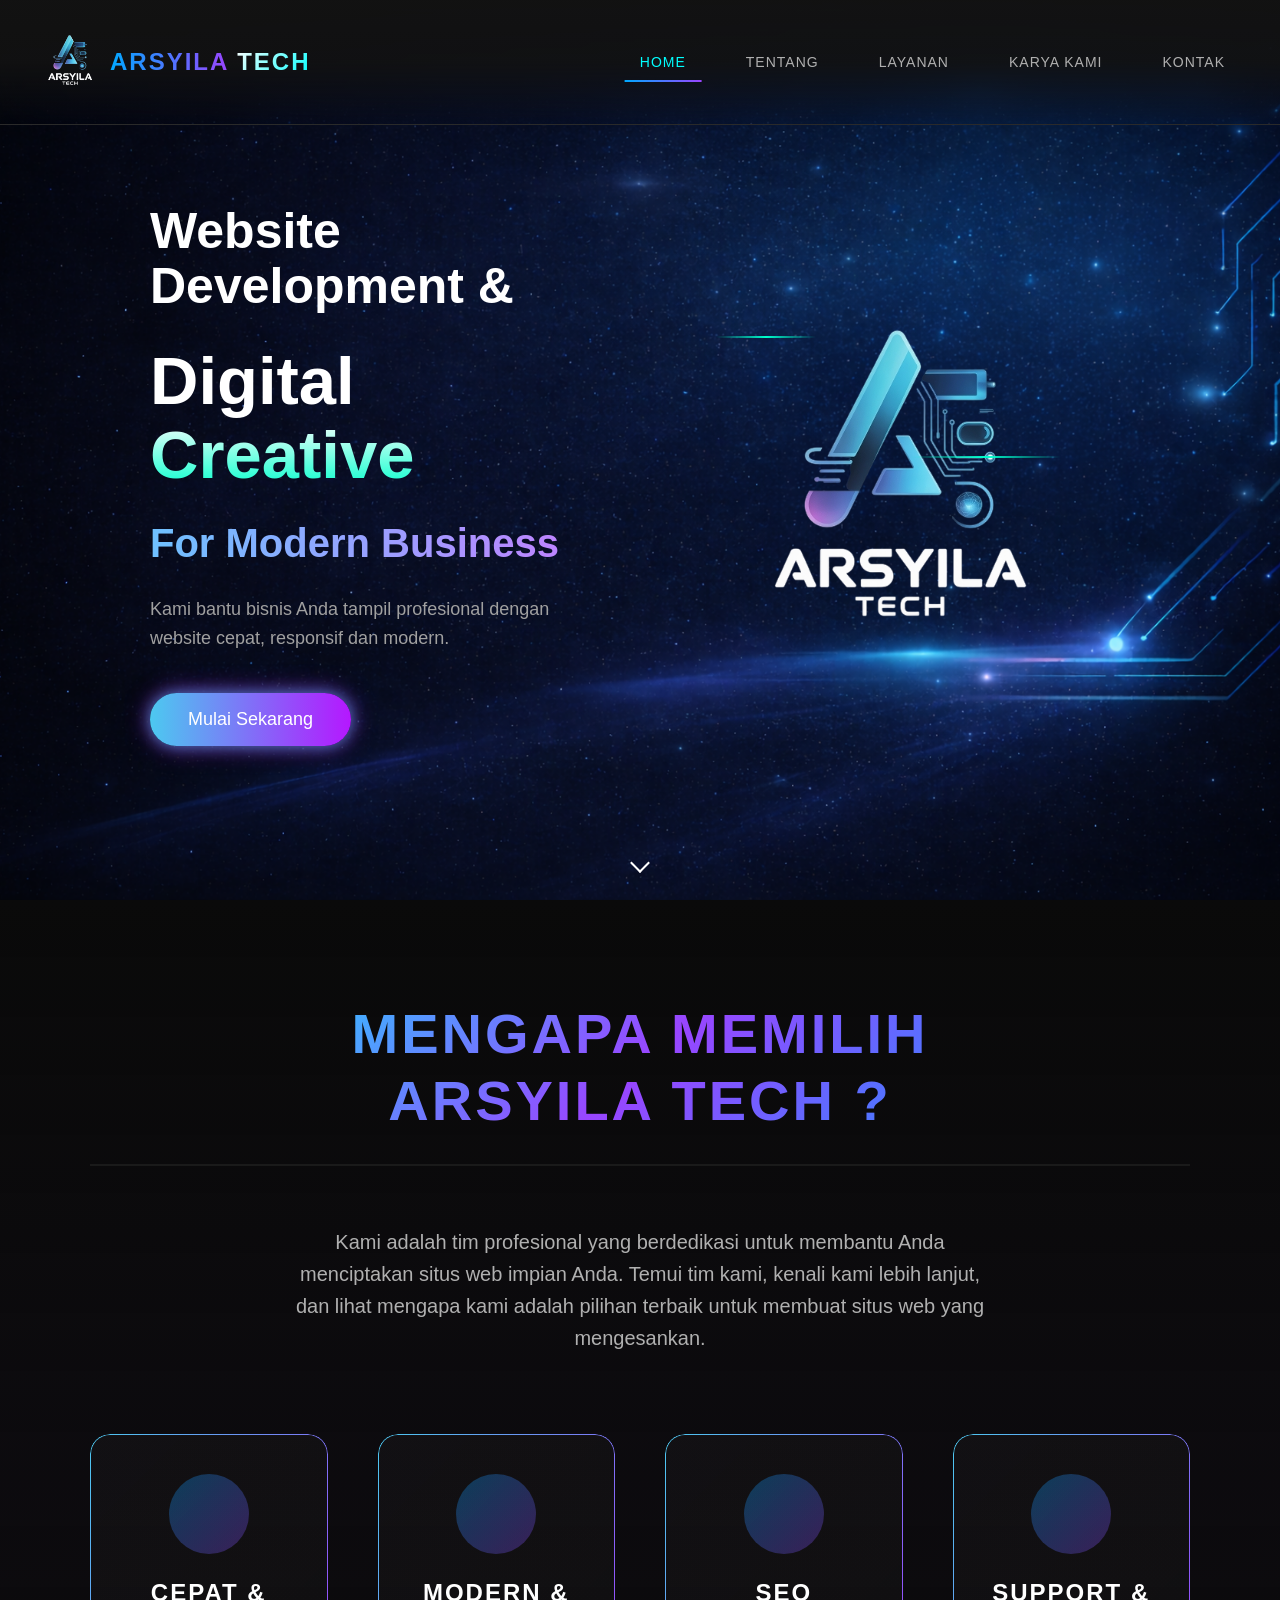
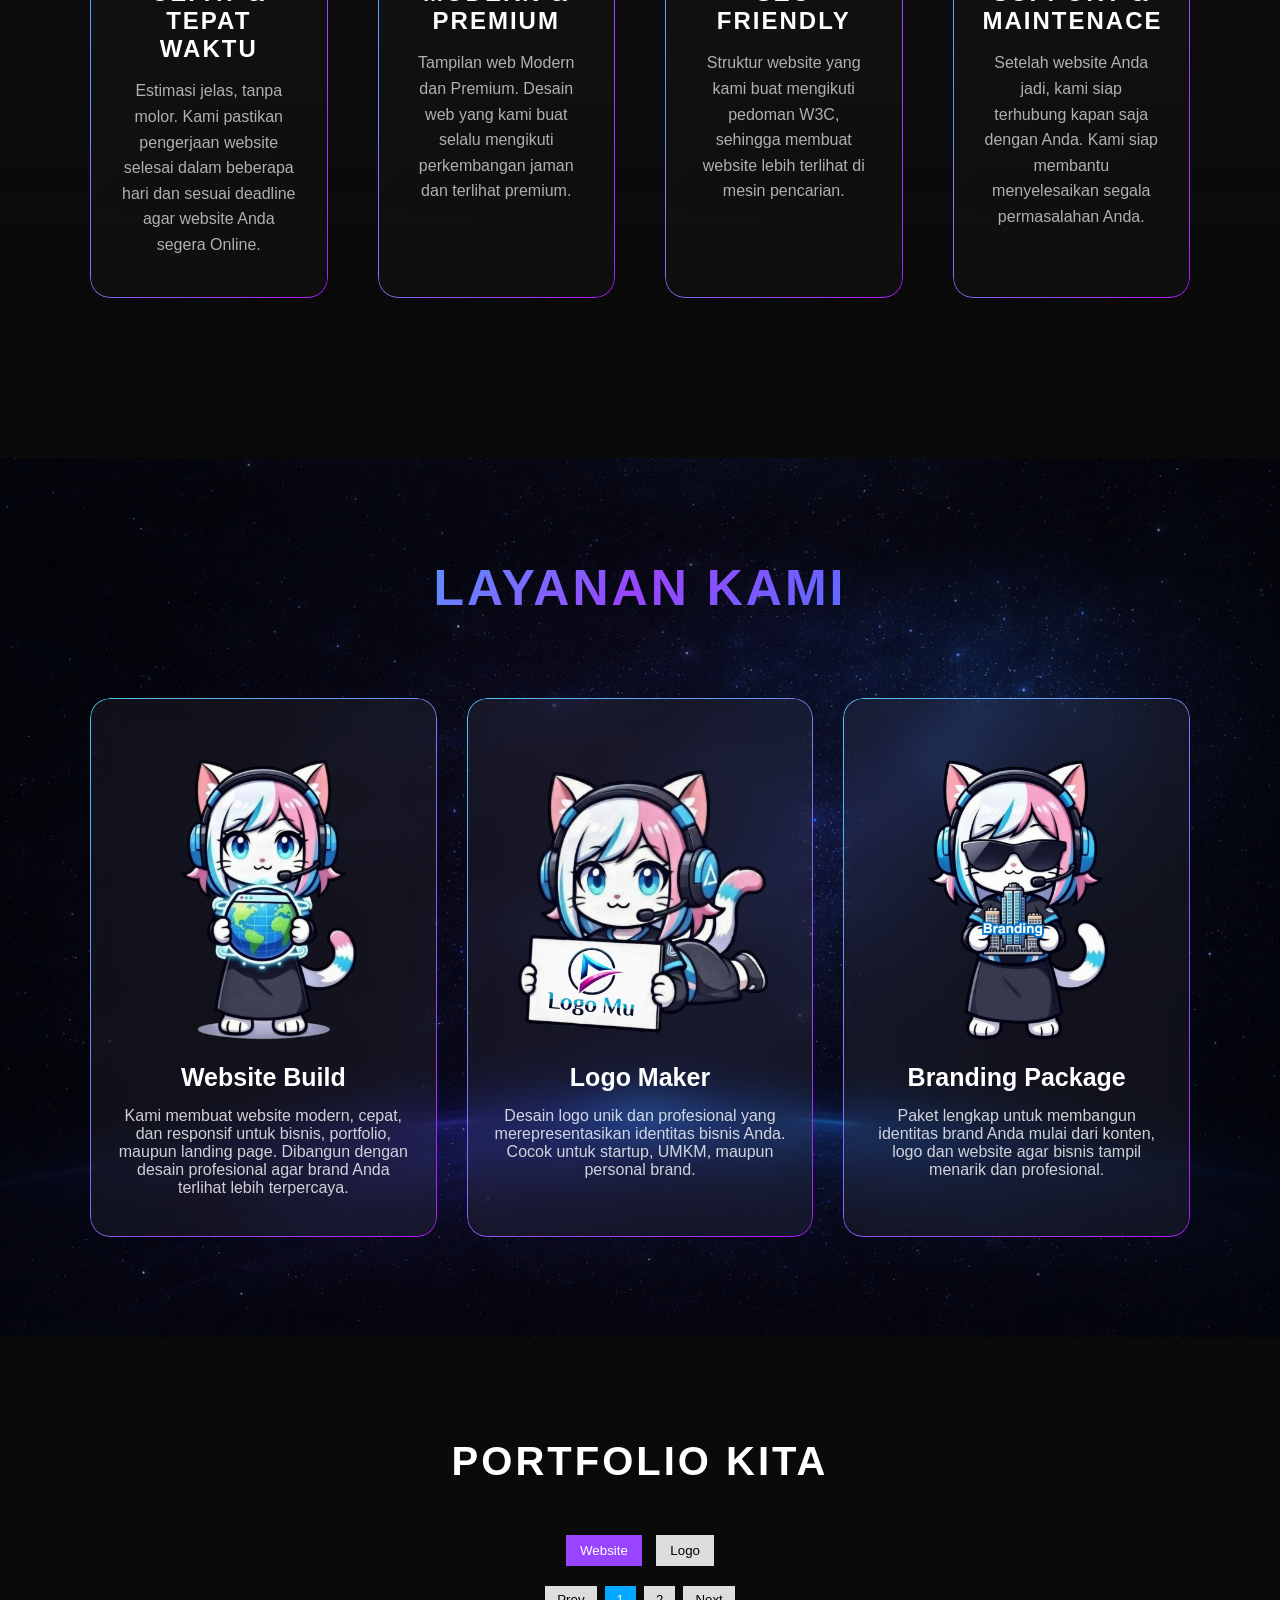
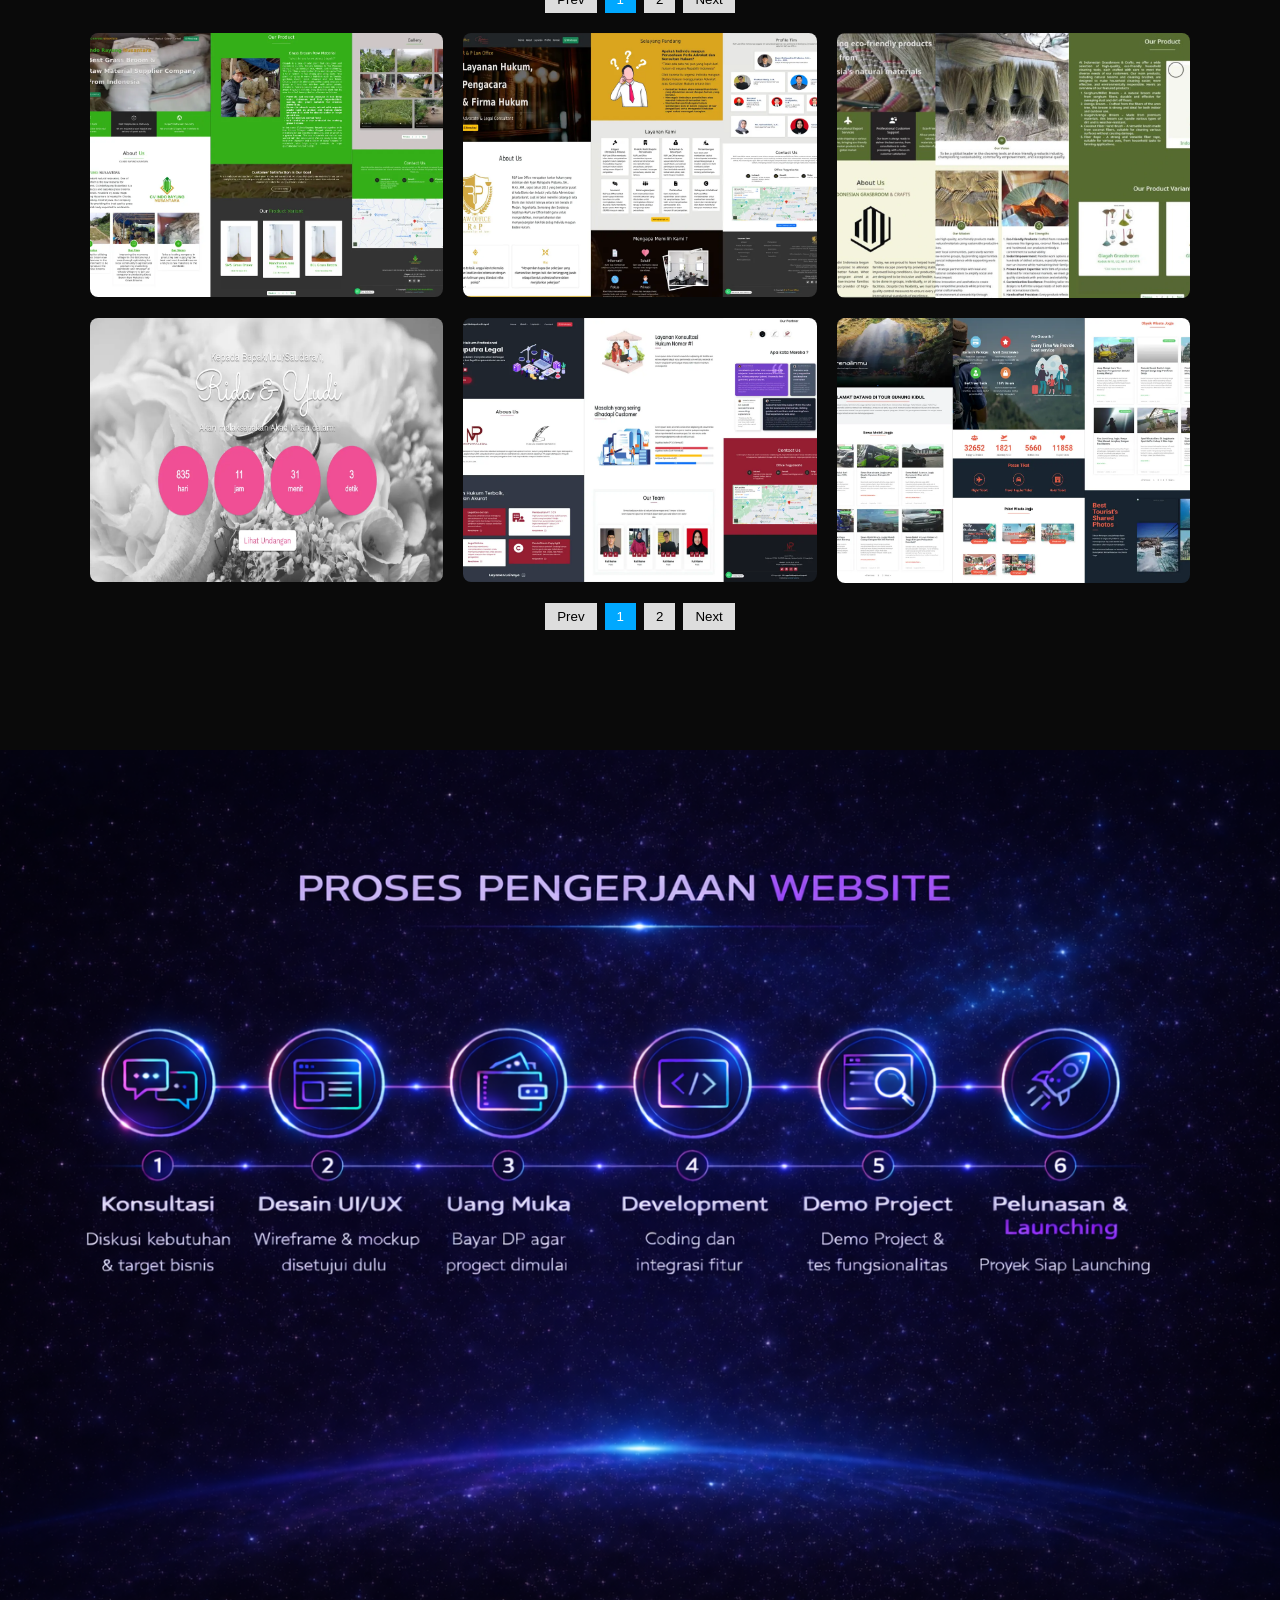
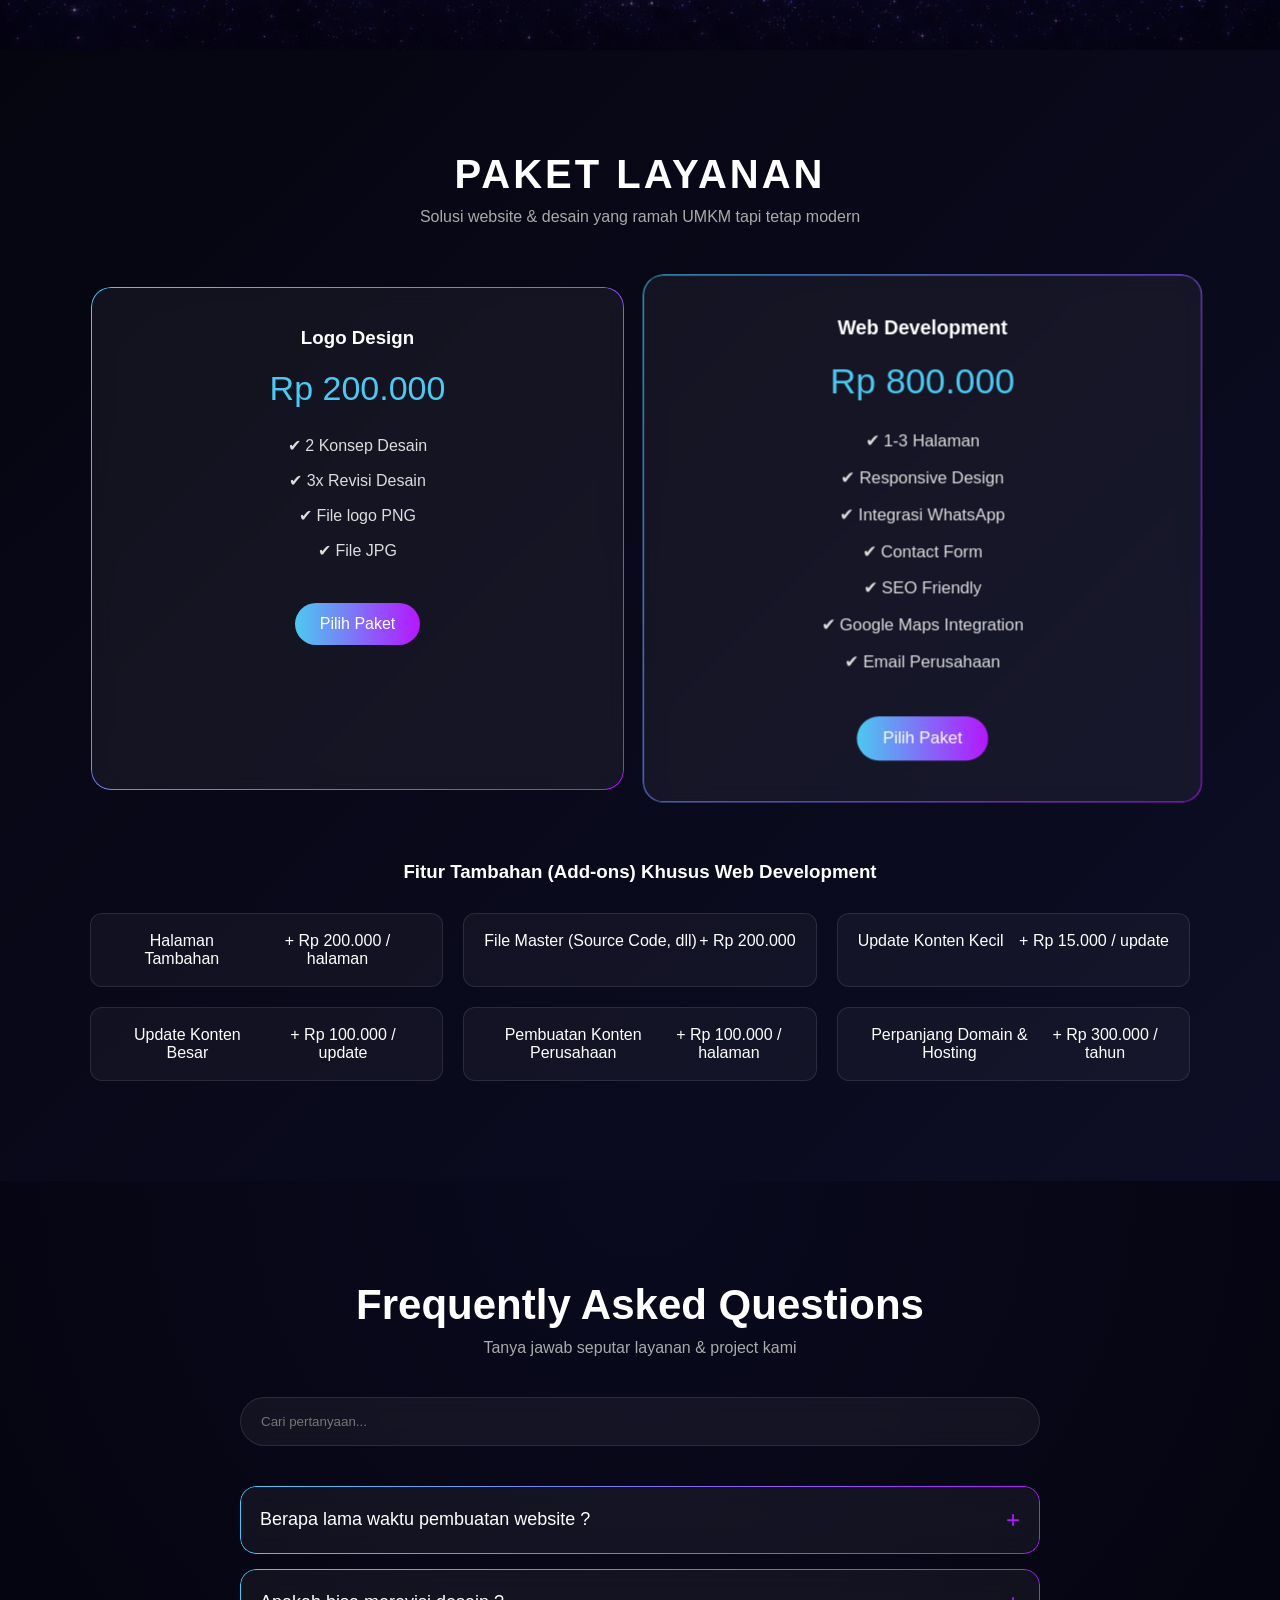
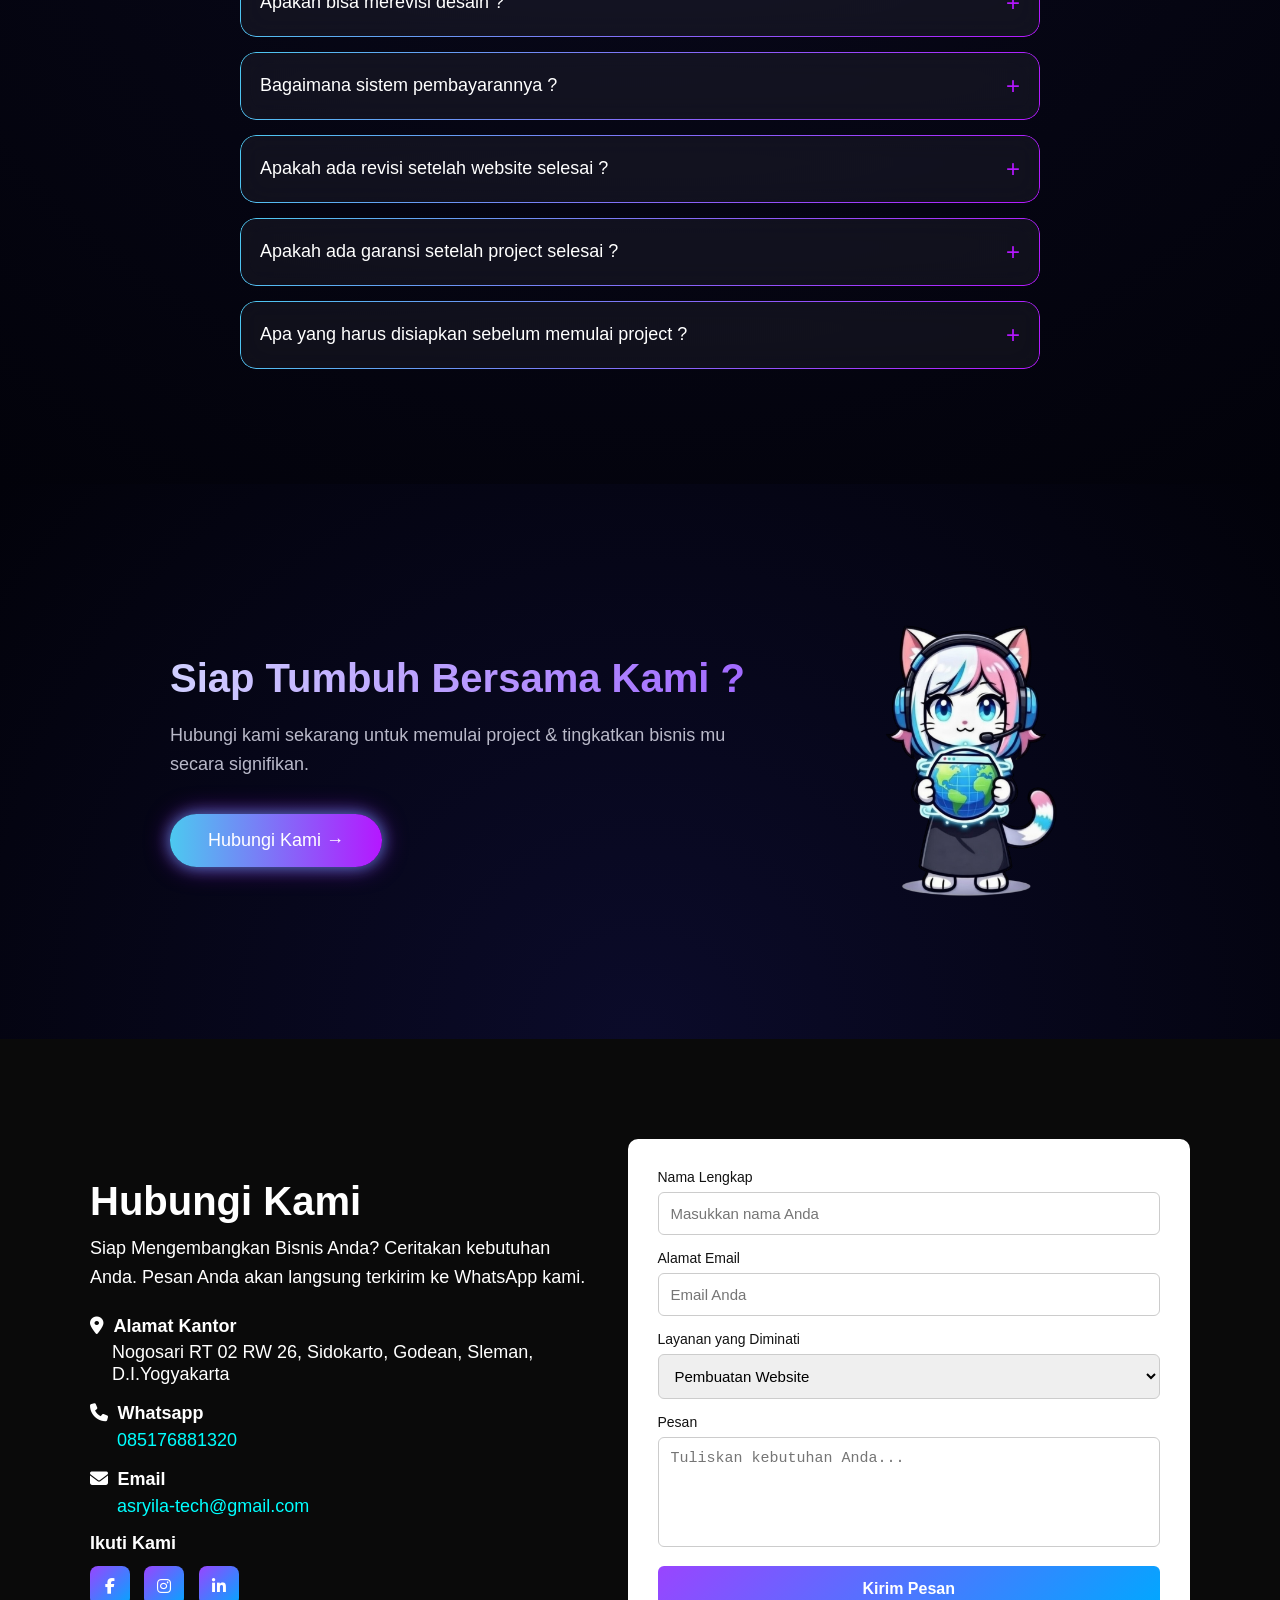
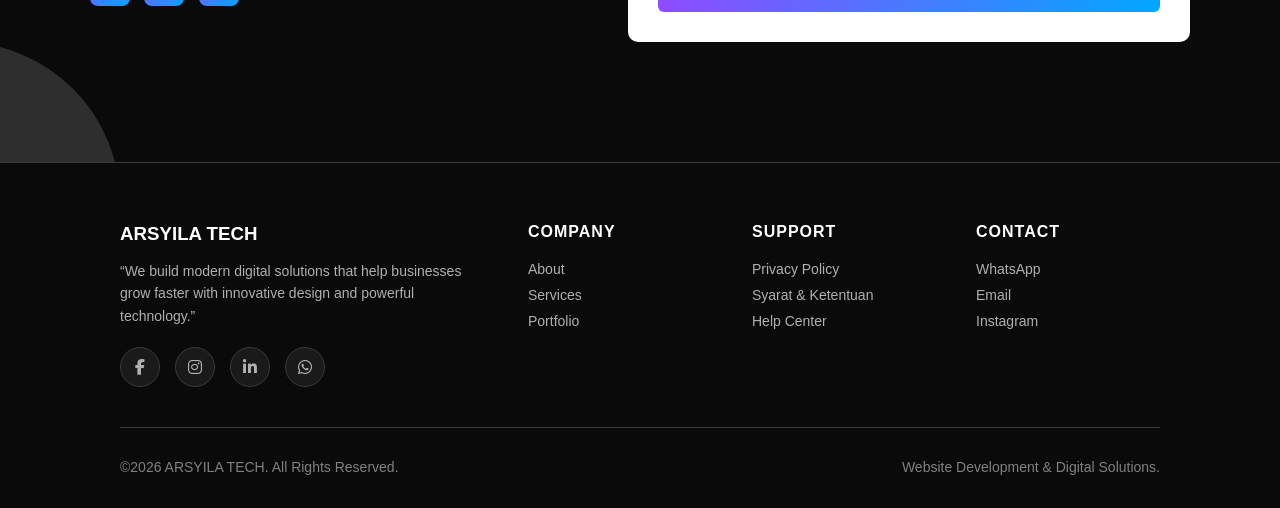
<file: index.html>
<!doctype html>
<html lang="en">
  <head>
    <meta charset="UTF-8" />
    <meta name="viewport" content="width=device-width, initial-scale=1.0" />
    <title>ARSYILA TECH</title>
    <link rel="stylesheet" href="./asset/style.css" />
    <!-- Favicon -->
    <link rel="shortcut icon" href="./asset/img/arsyila_logo2.png" />
    <!-- Font Awesome Icon -->
    <link
      rel="stylesheet"
      href="https://cdnjs.cloudflare.com/ajax/libs/font-awesome/6.5.0/css/all.min.css"
    />
  </head>
  <body>
    <!-- Navigation Header -->
    <header class="header" id="header">
      <nav class="nav-container">
        <a href="#home" class="logo">
          <div class="logo-icon">
            <img src="./asset/img/arsyila_logo1.png" alt="" />
          </div>
          <span class="logo-text">
            <span class="arsyila">ARSYILA</span>
            <span class="tech">TECH</span>
          </span>
        </a>

        <ul class="nav-menu" id="navMenu">
          <li><a href="#home" class="nav-link active">Home</a></li>
          <li><a href="#about" class="nav-link">Tentang</a></li>
          <li><a href="#service" class="nav-link">Layanan</a></li>
          <li><a href="#portfolio" class="nav-link">Karya Kami</a></li>
          <li><a href="#kontakform" class="nav-link">Kontak</a></li>
        </ul>

        <div class="menu-toggle" id="menuToggle">
          <span></span>
          <span></span>
          <span></span>
        </div>
      </nav>
    </header>

    <!-- Hero Section -->
    <section class="hero" id="home">
      <div class="hero-container">
        <div class="hero-content">
          <div class="hero-text">
            <h2>Website Development &</h2>

            <h1>Digital Creative</h1>
            <h3>For Modern Business</h3>
            <p>
              Kami bantu bisnis Anda tampil profesional dengan website cepat,
              responsif dan modern.
            </p>
            <a href="#about" class="cta-button">Mulai Sekarang</a>
          </div>

          <div class="hero-visual">
            <img src="./asset/img/arsyila_logo1.png" alt="" width="100%" />
            <div class="neon-line neon-line1"></div>
            <div class="neon-line neon-line2"></div>
          </div>
        </div>
      </div>

      <!-- Scroll Indicator -->
      <div class="hero-scroll">
        <span></span>
      </div>
    </section>

    <!-- Why Chose Us Section -->
    <section class="why-section" id="about">
      <div class="why-container">
        <h2 class="why-headline">
          Mengapa Memilih <br />
          ARSYILA TECH ?
        </h2>

        <div class="gradient-line"></div>

        <p class="why-subheading">
          Kami adalah tim profesional yang berdedikasi untuk membantu Anda
          menciptakan situs web impian Anda. Temui tim kami, kenali kami lebih
          lanjut, dan lihat mengapa kami adalah pilihan terbaik untuk membuat
          situs web yang mengesankan.
        </p>

        <div class="why-features">
          <div class="feature">
            <div class="feature-icon">
              <lord-icon
                src="https://cdn.lordicon.com/twpfmtiv.json"
                trigger="loop"
                delay="2000"
                stroke="bold"
                style="width: 60px; height: 60px"
              >
              </lord-icon>
            </div>
            <h3 class="feature-title">Cepat & Tepat Waktu</h3>
            <p class="feature-description">
              Estimasi jelas, tanpa molor. Kami pastikan pengerjaan website
              selesai dalam beberapa hari dan sesuai deadline agar website Anda
              segera Online.
            </p>
          </div>

          <div class="feature">
            <div class="feature-icon">
              <lord-icon
                src="https://cdn.lordicon.com/vysppwvq.json"
                trigger="loop"
                delay="2000"
                stroke="bold"
                style="width: 60px; height: 60px"
              >
              </lord-icon>
            </div>
            <h3 class="feature-title">Modern & Premium</h3>
            <p class="feature-description">
              Tampilan web Modern dan Premium. Desain web yang kami buat selalu
              mengikuti perkembangan jaman dan terlihat premium.
            </p>
          </div>

          <div class="feature">
            <div class="feature-icon">
              <lord-icon
                src="https://cdn.lordicon.com/jgeruqwm.json"
                trigger="loop"
                delay="2000"
                stroke="bold"
                style="width: 60px; height: 60px"
              >
              </lord-icon>
            </div>
            <h3 class="feature-title">SEO Friendly</h3>
            <p class="feature-description">
              Struktur website yang kami buat mengikuti pedoman W3C, sehingga
              membuat website lebih terlihat di mesin pencarian.
            </p>
          </div>

          <div class="feature">
            <div class="feature-icon">
              <lord-icon
                src="https://cdn.lordicon.com/aksvbzmu.json"
                trigger="loop"
                delay="2000"
                stroke="bold"
                style="width: 60px; height: 60px"
              >
              </lord-icon>
            </div>
            <h3 class="feature-title">Support & Maintenace</h3>
            <p class="feature-description">
              Setelah website Anda jadi, kami siap terhubung kapan saja dengan
              Anda. Kami siap membantu menyelesaikan segala permasalahan Anda.
            </p>
          </div>
        </div>
      </div>
    </section>

    <!-- Service Section -->
    <section class="service-section" id="service">
      <div class="service-container">
        <div class="service-title">
          <h2>Layanan Kami</h2>
        </div>

        <div class="service-grid">
          <!-- Card 1 -->
          <div class="glass-card">
            <img src="./asset/img/website.png" alt="" width="100%" />
            <h3>Website Build</h3>
            <p>
              Kami membuat website modern, cepat, dan responsif untuk bisnis,
              portfolio, maupun landing page. Dibangun dengan desain profesional
              agar brand Anda terlihat lebih terpercaya.
            </p>
          </div>

          <!-- Card 2 -->
          <div class="glass-card">
            <img src="./asset/img/logomu.png" alt="" width="100%" />
            <h3>Logo Maker</h3>
            <p>
              Desain logo unik dan profesional yang merepresentasikan identitas
              bisnis Anda. Cocok untuk startup, UMKM, maupun personal brand.
            </p>
          </div>

          <!-- Card 3 -->
          <!-- <div class="glass-card">
            <img src="./asset/img/mascotmu.png" alt="" width="100%" />
            <h3>Mascot Maker</h3>
            <p>
              Kami membuat karakter maskot yang menarik dan mudah diingat untuk
              memperkuat branding bisnis Anda di website, media sosial, maupun
              merchandise.
            </p>
          </div> -->

          <!-- Card 4 -->
          <div class="glass-card">
            <img src="./asset/img/branding.png" alt="" width="100%" />
            <h3>Branding Package</h3>
            <p>
              Paket lengkap untuk membangun identitas brand Anda mulai dari
              konten, logo dan website agar bisnis tampil menarik dan
              profesional.
            </p>
          </div>
        </div>
      </div>
    </section>

    <!-- Portfolio Section -->
    <section class="portfolio-section" id="portfolio">
      <h2 class="section-title">Portfolio Kita</h2>
      <!-- Filter Kategori -->
      <div class="portfolio-filter">
        <button class="filter-btn active" data-category="website">
          Website
        </button>
        <button class="filter-btn" data-category="logo">Logo</button>
        <!-- <button class="filter-btn" data-category="mascot">Mascot</button> -->
      </div>
      <!-- PAGINATION ATAS -->
      <div class="pagination top" id="paginationTop"></div>
      <!-- SLIDER -->
      <div class="portfolio-wrapper">
        <div class="portfolio-track" id="portfolioTrack">
          <!-- WEBSITE -->
          <!-- Item 1 -->
          <div class="portfolio-item" data-category="website">
            <img src="./asset/img/web/indorayungfull.webp" alt="Project 1" />
            <div class="overlay">
              <h3>Company Profile</h3>
              <p>Indorayung</p>
            </div>
          </div>

          <!-- Item 2 -->
          <div class="portfolio-item" data-category="website">
            <img src="./asset/img/web/rnpfull.webp" alt="Project 2" />
            <div class="overlay">
              <h3>Law Consultan</h3>
              <p>R&P Law Office</p>
            </div>
          </div>

          <!-- Item 3 -->
          <div class="portfolio-item" data-category="website">
            <img src="./asset/img/web/grassbroom ss.webp" alt="Project 3" />
            <div class="overlay">
              <h3>Company Profile</h3>
              <p>Grassbroom</p>
            </div>
          </div>

          <!-- Item 4 -->
          <div class="portfolio-item" data-category="website">
            <img src="./asset/img/web/ssridayudi1.webp" alt="Project 4" />
            <div class="overlay">
              <h3>Wedding Invitation</h3>
              <p>Rida & Yudi</p>
            </div>
          </div>

          <!-- Item 5 -->
          <div class="portfolio-item" data-category="website">
            <img src="./asset/img/web/mahaputrafull.webp" alt="Project 5" />
            <div class="overlay">
              <h3>Law Counsultan</h3>
              <p>Mahaputra</p>
            </div>
          </div>

          <!-- Item 6 -->
          <div class="portfolio-item" data-category="website">
            <img src="./asset/img/web/tourgkfull.webp" alt="Project 6" />
            <div class="overlay">
              <h3>Travel Website</h3>
              <p>Tour Gunungkidul</p>
            </div>
          </div>

          <!-- Item 7 -->
          <div class="portfolio-item" data-category="website">
            <img
              src="./asset/img/web/sslazuportfoliofull.webp"
              alt="Project 7"
            />
            <div class="overlay">
              <h3>Portfolio Web</h3>
              <p>Yudistira</p>
            </div>
          </div>

          <!-- Item 8 -->
          <div class="portfolio-item" data-category="website">
            <img src="./asset/img/web/sshumanika.webp" alt="Project 8" />
            <div class="overlay">
              <h3>Course & Education</h3>
              <p>Humanika Technoria</p>
            </div>
          </div>

          <!-- Item 9 -->
          <div class="portfolio-item" data-category="website">
            <img src="./asset/img/web/lazu_react.webp" alt="Project 9" />
            <div class="overlay">
              <h3>Portfolio Web</h3>
              <p>Lazuardi</p>
            </div>
          </div>

          <!-- Item 10 -->
          <!-- <div class="portfolio-item" data-category="website">
            <img src="./asset/img/indorayungfull.webp" alt="Project 10" />
            <div class="overlay">
              <h3>Website Company</h3>
              <p>Landing Page Design</p>
            </div>
          </div> -->

          <!-- Item 11 -->
          <!-- <div class="portfolio-item" data-category="website">
            <img src="./asset/img/rnpfull.webp" alt="Project 11" />
            <div class="overlay">
              <h3>Law Firm</h3>
              <p>UI Development</p>
            </div>
          </div> -->

          <!-- Item 12 -->
          <!-- <div class="portfolio-item" data-category="website">
            <img src="./asset/img/sslazuportfoliofull.webp" alt="Project 12" />
            <div class="overlay">
              <h3>Travel Website</h3>
              <p>Responsive Design</p>
            </div>
          </div> -->

          <!-- Item 13 -->
          <!-- <div class="portfolio-item" data-category="website">
            <img src="./asset/img/ssridayudi1.webp" alt="Project 13" />
            <div class="overlay">
              <h3>Travel Website</h3>
              <p>Responsive Design</p>
            </div>
          </div> -->

          <!-- Item 14 -->
          <!-- <div class="portfolio-item" data-category="website">
            <img src="./asset/img/mahaputrafull.webp" alt="Project 14" />
            <div class="overlay">
              <h3>Travel Website</h3>
              <p>Responsive Design</p>
            </div>
          </div> -->

          <!-- Item 15 -->
          <!-- <div class="portfolio-item" data-category="website">
            <img src="./asset/img/tourgkfull.webp" alt="Project 15" />
            <div class="overlay">
              <h3>Travel Website</h3>
              <p>Responsive Design</p>
            </div>
          </div> -->

          <!-- LOGO -->
          <!-- Logo 1 -->
          <div class="portfolio-item" data-category="logo">
            <img src="./asset/img/logo/arta land.webp" />
            <div class="overlay">
              <h3>Property Logo</h3>
              <p>Arta Land</p>
            </div>
          </div>
          <!-- Logo 2 -->
          <div class="portfolio-item" data-category="logo">
            <img src="./asset/img/logo/baso mba uti_1.webp" />
            <div class="overlay">
              <h3>Food Logo</h3>
              <p>Baso Mba Uti</p>
            </div>
          </div>
          <!-- Logo 3 -->
          <div class="portfolio-item" data-category="logo">
            <img src="./asset/img/logo/cryspy boss.webp" />
            <div class="overlay">
              <h3>Food Logo</h3>
              <p>Cryspy Boss</p>
            </div>
          </div>
          <!-- Logo 4 -->
          <div class="portfolio-item" data-category="logo">
            <img src="./asset/img/logo/kios laundry.webp" />
            <div class="overlay">
              <h3>Laundry Logo</h3>
              <p>Kios Laundry</p>
            </div>
          </div>
          <!-- Logo 5 -->
          <div class="portfolio-item" data-category="logo">
            <img src="./asset/img/logo/mandala property.webp" />
            <div class="overlay">
              <h3>Property Logo</h3>
              <p>Mandala Property</p>
            </div>
          </div>
          <!-- Logo 6 -->
          <div class="portfolio-item" data-category="logo">
            <img src="./asset/img/logo/gaspol service.webp" />
            <div class="overlay">
              <h3>Service Logo</h3>
              <p>Gaspol Service</p>
            </div>
          </div>
          <!-- Logo 7 -->
          <div class="portfolio-item" data-category="logo">
            <img src="./asset/img/logo/rental mobil si john.webp" />
            <div class="overlay">
              <h3>Rent Car Logo</h3>
              <p>Rental Mobil Si John</p>
            </div>
          </div>

          <!-- MASCOT -->
          <!-- <div class="portfolio-item" data-category="mascot">
            <img src="./asset/img/mascotmu.png" />
            <div class="overlay">
              <h3>Mascot 1</h3>
              <p>Character Design</p>
            </div>
          </div> -->
        </div>
      </div>

      <!-- PAGINATION BAWAH -->
      <div class="pagination bottom" id="paginationBottom"></div>
    </section>

    <!-- Proses Kerja Section -->
    <section class="proses-section"></section>

    <!-- Testimoni Section -->

    <!-- Pricing Section -->
    <section class="pricing-section">
      <div class="container">
        <h2 class="section-title">Paket Layanan</h2>
        <p class="section-subtitle">
          Solusi website & desain yang ramah UMKM tapi tetap modern
        </p>

        <div class="pricing-grid">
          <!-- Logo  Design -->
          <div class="pricing-card">
            <h3>Logo Design</h3>
            <div class="price">Rp 200.000</div>

            <ul>
              <li>✔ 2 Konsep Desain</li>
              <li>✔ 3x Revisi Desain</li>
              <li>✔ File logo PNG</li>
              <li>✔ File JPG</li>
            </ul>

            <a href="#" class="btn-pricing">Pilih Paket</a>
          </div>

          <!-- Web Development -->
          <div class="pricing-card highlight">
            <h3>Web Development</h3>
            <div class="price">Rp 800.000</div>

            <ul>
              <li>✔ 1-3 Halaman</li>
              <li>✔ Responsive Design</li>
              <li>✔ Integrasi WhatsApp</li>
              <li>✔ Contact Form</li>
              <li>✔ SEO Friendly</li>
              <li>✔ Google Maps Integration</li>
              <li>✔ Email Perusahaan</li>
            </ul>

            <a href="#" class="btn-pricing">Pilih Paket</a>
          </div>

          <!-- Mascot Design -->
          <!-- <div class="pricing-card">
            <h3>Mascot Design</h3>
            <div class="price">Rp 300.000</div>

            <ul>
              <li>✔ 2 Konsep Maskot</li>
              <li>✔ 3x Revisi</li>
              <li>✔ File logo PNG</li>
              <li>✔ File JPG</li>
              <li>✔ Pose dasar maskot</li>
            </ul>

            <a href="#" class="btn-pricing">Pilih Paket</a>
          </div> -->
        </div>

        <!-- Add Ons -->
        <div class="addons">
          <h3>Fitur Tambahan (Add-ons) Khusus Web Development</h3>

          <div class="addons-grid">
            <div class="addon-item">
              <span>Halaman Tambahan</span>
              <span>+ Rp 200.000 / halaman</span>
            </div>

            <div class="addon-item">
              <span>File Master (Source Code, dll)</span>
              <span>+ Rp 200.000</span>
            </div>

            <div class="addon-item">
              <span>Update Konten Kecil</span>
              <span>+ Rp 15.000 / update</span>
            </div>

            <div class="addon-item">
              <span>Update Konten Besar</span>
              <span>+ Rp 100.000 / update</span>
            </div>

            <div class="addon-item">
              <span>Pembuatan Konten Perusahaan</span>
              <span>+ Rp 100.000 / halaman</span>
            </div>

            <div class="addon-item">
              <span>Perpanjang Domain & Hosting</span>
              <span>+ Rp 300.000 / tahun</span>
            </div>

            <!-- <div class="addon-item">
              <span>Login Member</span>
              <span>+ Rp1.000.000</span>
            </div> -->

            <!-- <div class="addon-item">
              <span>Blog / Artikel</span>
              <span>+ Rp750.000</span>
            </div> -->

            <!-- <div class="addon-item">
              <span>Integrasi Payment</span>
              <span>+ Rp1.500.000</span>
            </div> -->

            <!-- <div class="addon-item">
              <span>SEO Optimization</span>
              <span>+ Rp800.000</span>
            </div> -->
          </div>
        </div>
      </div>
    </section>

    <!-- FAQ Section -->
    <section class="faq-section">
      <div class="faq-container">
        <h2 class="faq-title">Frequently Asked Questions</h2>
        <p class="faq-subtitle">Tanya jawab seputar layanan & project kami</p>

        <!-- Search -->
        <div class="faq-search">
          <input type="text" id="faqSearch" placeholder="Cari pertanyaan..." />
        </div>

        <!-- FAQ LIST -->
        <div class="faq-list">
          <div class="faq-item">
            <button class="faq-question">
              Berapa lama waktu pembuatan website ?
              <span class="icon">+</span>
            </button>
            <div class="faq-answer">
              Rata-rata pengerjaan website sekitar 7–21 hari tergantung
              kompleksitas fitur yang dibutuhkan.
            </div>
          </div>

          <div class="faq-item">
            <button class="faq-question">
              Apakah bisa merevisi desain ?
              <span class="icon">+</span>
            </button>
            <div class="faq-answer">
              Ya. Kami menyediakan revisi desain sebelum tahap development
              dimulai.
            </div>
          </div>

          <div class="faq-item">
            <button class="faq-question">
              Bagaimana sistem pembayarannya ?
              <span class="icon">+</span>
            </button>
            <div class="faq-answer">
              Pembayaran dilakukan dengan sistem DP 50% di awal dan pelunasan
              setelah website selesai.
            </div>
          </div>

          <div class="faq-item">
            <button class="faq-question">
              Apakah ada revisi setelah website selesai ?
              <span class="icon">+</span>
            </button>
            <div class="faq-answer">
              Kami memberikan revisi minor setelah website selesai sebelum
              launching.
            </div>
          </div>

          <div class="faq-item">
            <button class="faq-question">
              Apakah ada garansi setelah project selesai ?
              <span class="icon">+</span>
            </button>
            <div class="faq-answer">
              Ya, kami memberikan support teknis selama 30 hari setelah website
              live.
            </div>
          </div>

          <div class="faq-item">
            <button class="faq-question">
              Apa yang harus disiapkan sebelum memulai project ?
              <span class="icon">+</span>
            </button>
            <div class="faq-answer">
              Biasanya kami membutuhkan logo, teks konten, foto produk/jasa, dan
              gambaran website yang diinginkan.
            </div>
          </div>
        </div>
      </div>
    </section>

    <!-- CTA Section -->
    <section class="cta-section">
      <div class="cta-container">
        <div class="cta-text">
          <h2>Siap Tumbuh Bersama Kami ?</h2>

          <p>
            Hubungi kami sekarang untuk memulai project & tingkatkan bisnis mu
            secara signifikan.
          </p>

          <a
            href="https://wa.me/6285176881320?text=Halo%20Arsyila%20Tech,%20Saya%20ingin%20..."
            class="cta-button"
            target="_blank"
          >
            Hubungi Kami →
          </a>
        </div>

        <div class="cta-image">
          <img src="./asset/img/website.png" alt="arsyila mascot" />
        </div>
      </div>
    </section>

    <!-- Contact Section -->
    <section id="kontakform">
      <div class="contact-wrapper">
        <!-- INFO -->
        <div class="info">
          <h2>Hubungi Kami</h2>
          <p>
            Siap Mengembangkan Bisnis Anda? Ceritakan kebutuhan Anda. Pesan Anda
            akan langsung terkirim ke WhatsApp kami.
          </p>
          <br />
          <ul>
            <li>
              <i class="fas fa-map-marker-alt info-icon"></i>
              <span class="info-text">Alamat Kantor</span>
              <span class="info-name"
                >Nogosari RT 02 RW 26, Sidokarto, Godean, Sleman,
                D.I.Yogyakarta</span
              >
            </li>
            <li>
              <i class="fas fa-phone info-icon"></i>
              <span class="info-text">Whatsapp</span>
              <span class="info-name2">
                <a
                  href="https://wa.me/6285176881320?text=Halo%20Arsyila%20Tech,%20Saya%20ingin%20..."
                  target="_blank"
                  class="cta-btn"
                >
                  085176881320
                </a>
              </span>
            </li>
            <li>
              <i class="fas fa-envelope info-icon"></i>
              <span class="info-text">Email</span>
              <span class="info-name3"
                ><a href="#">asryila-tech@gmail.com</a>
              </span>
            </li>
          </ul>
          <p class="ikutiKami">Ikuti Kami</p>
          <div class="social-media">
            <a href="#"><i class="fa-brands fa-facebook-f"></i></a>
            <a href="#"><i class="fab fa-instagram"></i></a>
            <a href="#"><i class="fab fa-linkedin-in"></i></a>
          </div>
        </div>
        <!-- FORM BOX -->
        <div class="form-box">
          <form action="#" onsubmit="kirimWA()">
            <p class="form-text">Nama Lengkap</p>
            <input
              type="text"
              name="nama"
              placeholder="Masukkan nama Anda"
              required
              id="nama"
            />
            <p class="form-text">Alamat Email</p>
            <input
              type="email"
              name="email"
              placeholder="Email Anda"
              required
              id="email"
            />
            <p class="form-text">Layanan yang Diminati</p>
            <select id="bidang" name="layanan">
              <option value="Web Development">Pembuatan Website</option>
              <option value="Logo Design">Pembuatan Logo</option>
              <option value="Branding Package">Paket Branding</option>
            </select>

            <p class="form-text">Pesan</p>
            <textarea
              name="pesan"
              placeholder="Tuliskan kebutuhan Anda..."
              required
              id="pesan"
            ></textarea>

            <button type="submit" id="submit">Kirim Pesan</button>
          </form>
        </div>
      </div>
    </section>

    <!-- Footer -->
    <footer class="footer">
      <div class="footer-container">
        <div class="footer-content">
          <!-- Brand -->
          <div class="footer-brand">
            <div class="footer-logo">
              <h3>ARSYILA TECH</h3>
            </div>

            <p class="footer-description">
              “We build modern digital solutions that help businesses grow
              faster with innovative design and powerful technology.”
            </p>

            <div class="footer-social">
              <a href="#" class="social-icon"
                ><i class="fa-brands fa-facebook-f"></i
              ></a>
              <a href="#" class="social-icon"
                ><i class="fab fa-instagram"></i
              ></a>
              <a href="#" class="social-icon"
                ><i class="fab fa-linkedin-in"></i
              ></a>

              <a
                href="https://wa.me/6285176881320?text=Halo%20Arsyila%20Tech,%20Saya%20ingin%20..."
                target="_blank"
                class="social-icon"
                ><i class="fa-brands fa-whatsapp"></i
              ></a>
            </div>
          </div>

          <!-- Company -->
          <div class="footer-section">
            <h4>Company</h4>
            <div class="footer-links">
              <a href="#about">About</a>
              <a href="#service">Services</a>
              <a href="#portfolio">Portfolio</a>
            </div>
          </div>

          <!-- Support -->
          <div class="footer-section">
            <h4>Support</h4>
            <div class="footer-links">
              <a href="#">Privacy Policy</a>
              <a href="#">Syarat & Ketentuan</a>
              <a href="#">Help Center</a>
            </div>
          </div>

          <!-- Contact -->
          <div class="footer-section">
            <h4>Contact</h4>
            <div class="footer-links">
              <a
                href="https://wa.me/6285176881320?text=Halo%20saya%20tertarik%20dengan%20Arsyila%20Tech"
                target="_blank"
                >WhatsApp</a
              >
              <a href="#">Email</a>
              <a href="#">Instagram</a>
            </div>
          </div>
        </div>
      </div>

      <div class="footer-bottom">
        <p class="copyright">©2026 ARSYILA TECH. All Rights Reserved.</p>

        <p class="footer-credits">Website Development & Digital Solutions.</p>
      </div>
    </footer>

    <!-- WhatsAap floating Button -->
    <div id="popupContainer">
      <span id="closeBtn">&times;</span>
      <a
        href="https://wa.me/6285176881320?text=Halo%20Arsyila%20Tech,%20Saya%20ingin%20..."
        target="_blank"
      >
        <!-- <img src="./asset/img/mascot_chat.png"/> -->
        <video autoplay loop muted playsinline width="300px">
          <source src="./asset/img/video1npbg.webm" type="video/webm" />
        </video>
      </a>
    </div>

    <!-- End Whatsapp -->

    <!-- Lord icon -->
    <script src="https://cdn.lordicon.com/lordicon-1.1.0.js"></script>
    <!-- My Js -->
    <script src="./asset/script.js"></script>

    <!-- Whatsapp floating bottom -->
    <script>
      window.onload = function () {
        const popup = document.getElementById("popupContainer");
        const closeBtn = document.getElementById("closeBtn");

        // tampil setelah 20 detik
        setTimeout(function () {
          popup.classList.add("show");
        }, 20000);

        // tombol close
        closeBtn.onclick = function () {
          popup.classList.remove("show");
          popup.classList.add("hide");
        };
      };
    </script>

    <!-- Form to wa -->
    <script>
      function kirimWA() {
        const nama = document.getElementById("nama").value;
        const email = document.getElementById("email").value;
        const layanan = document.getElementById("bidang").value;
        const pesan = document.getElementById("pesan").value;
        const noWA = "6285176881320";
        const text = `*Halo Admin, perkenalkan*

*Saya ...* 
*Nama*    : ${nama}
*Email*   : ${email}
*Layanan* : ${layanan}
*Pesan*   : ${pesan}
                    
*Terima kasih*`;

        const url =
          "https://wa.me/" + noWA + "?text=" + encodeURIComponent(text);
        window.open(url, "_blank");
      }
    </script>
  </body>
</html>
</file>
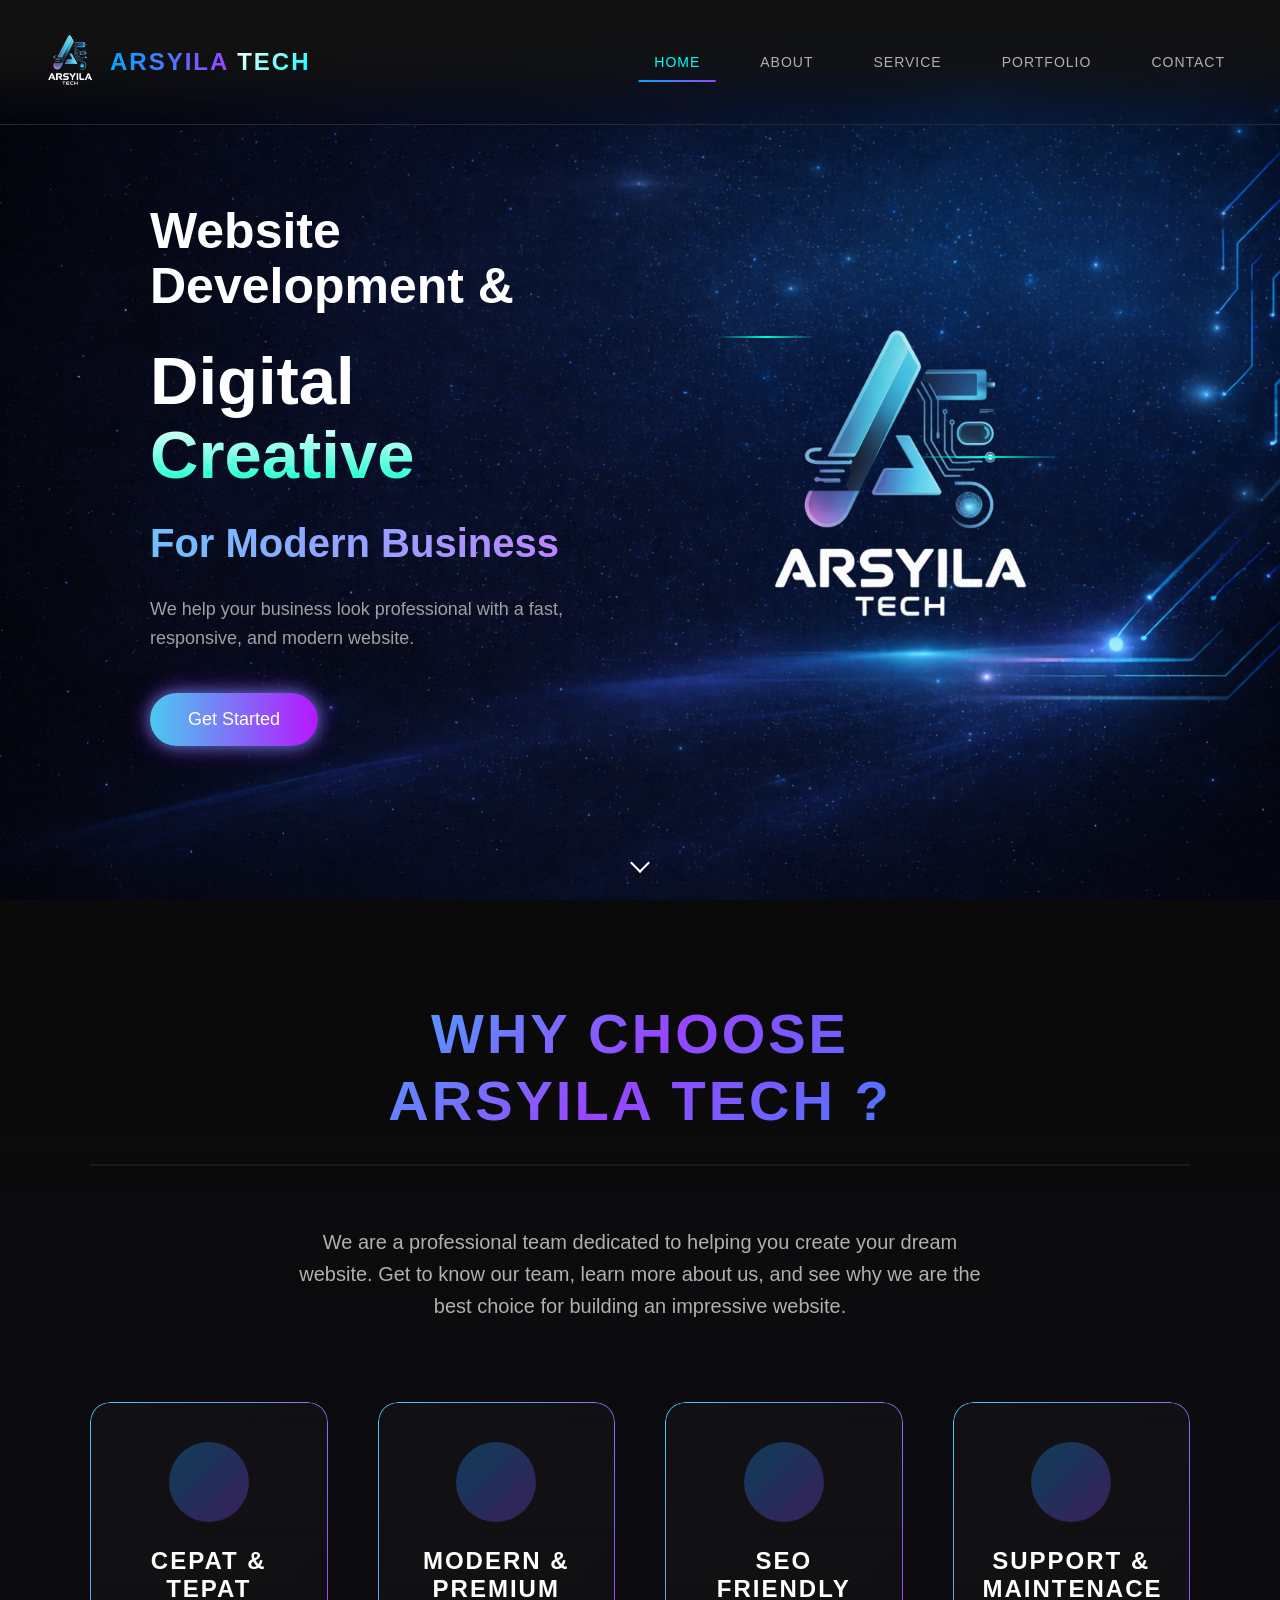
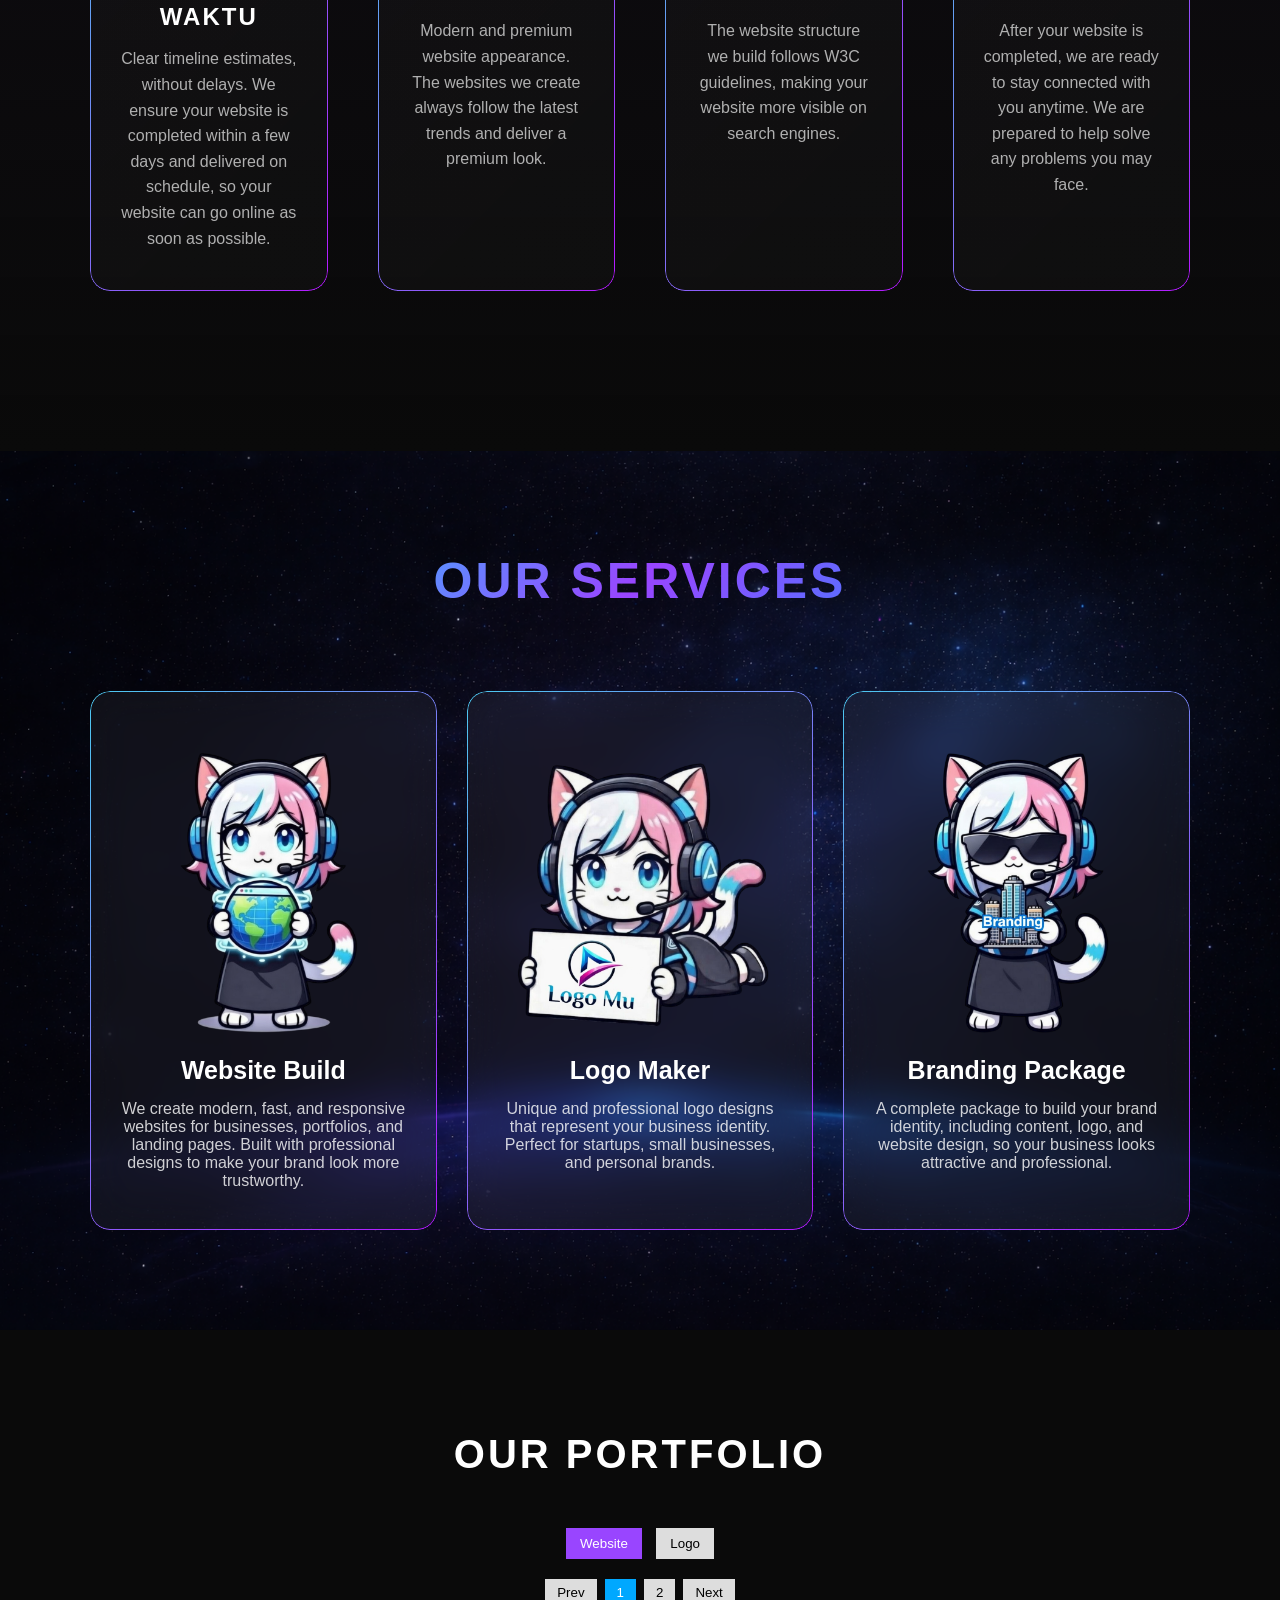
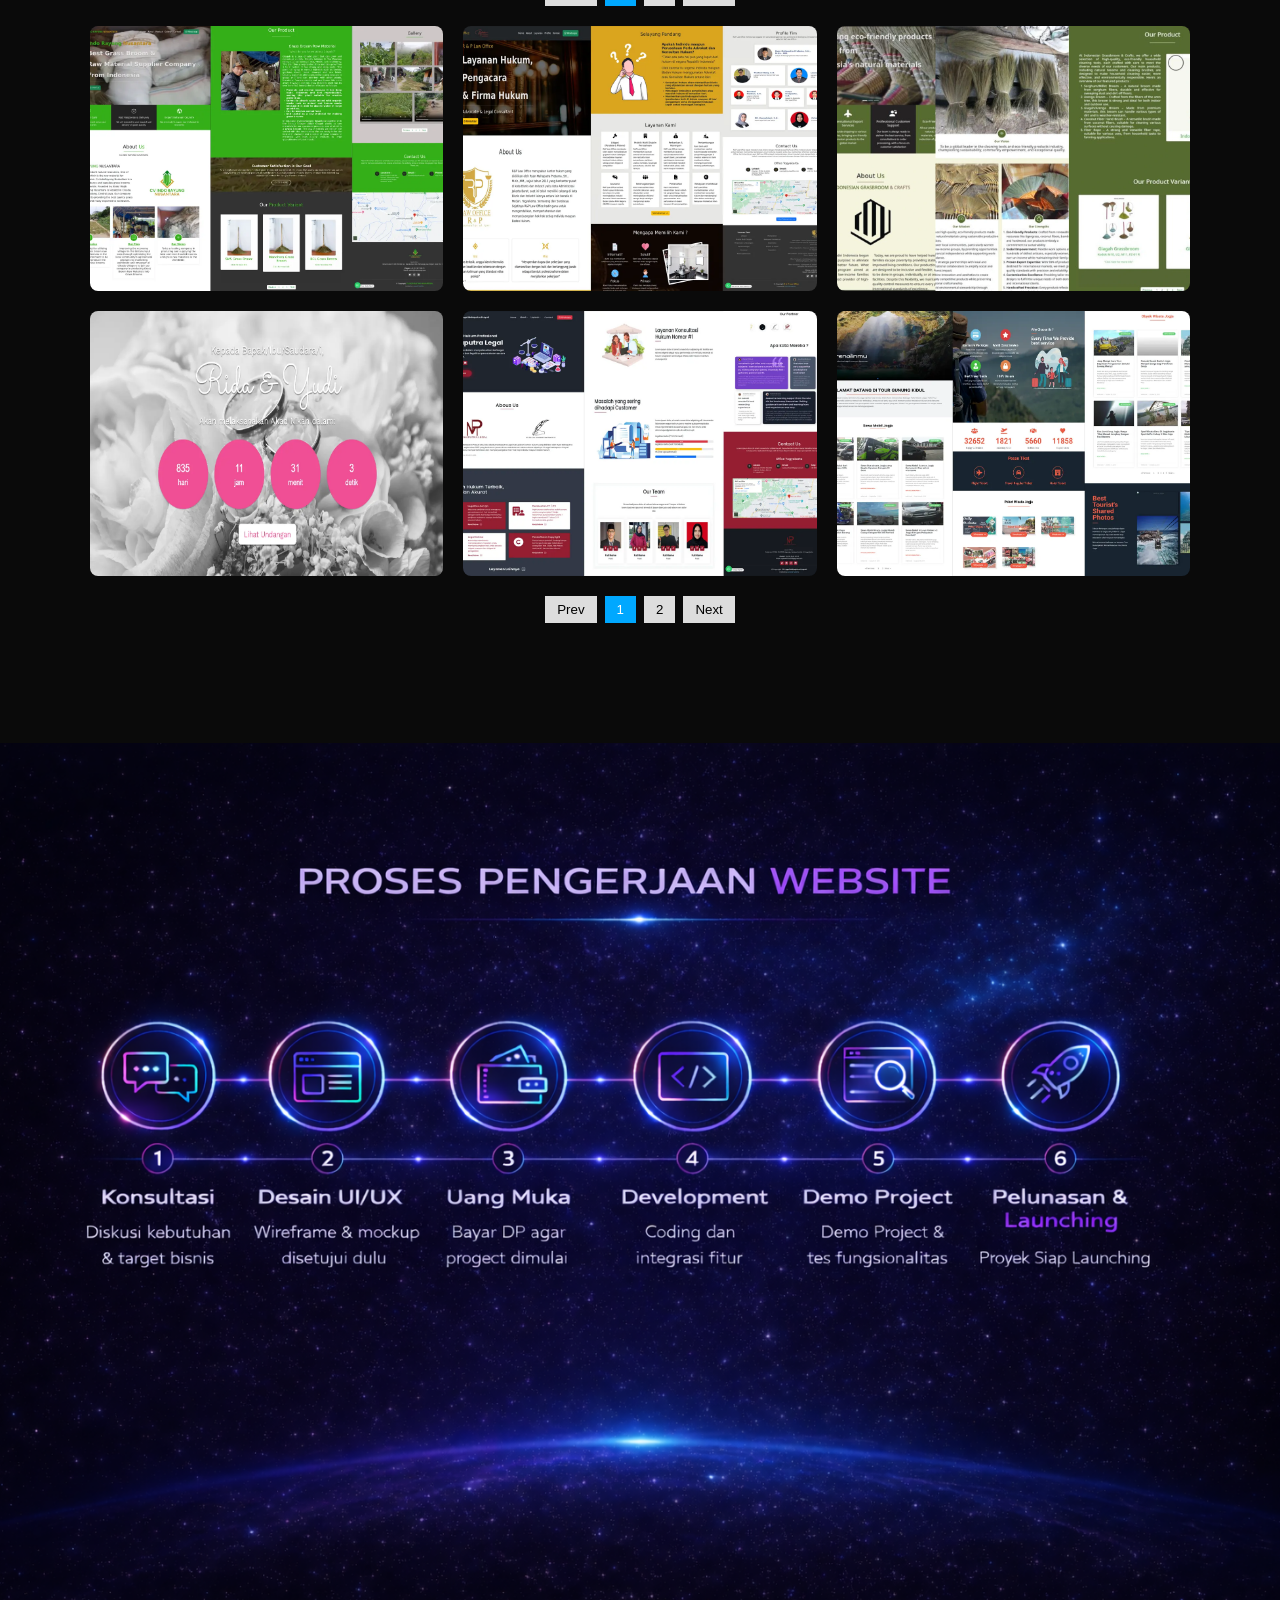
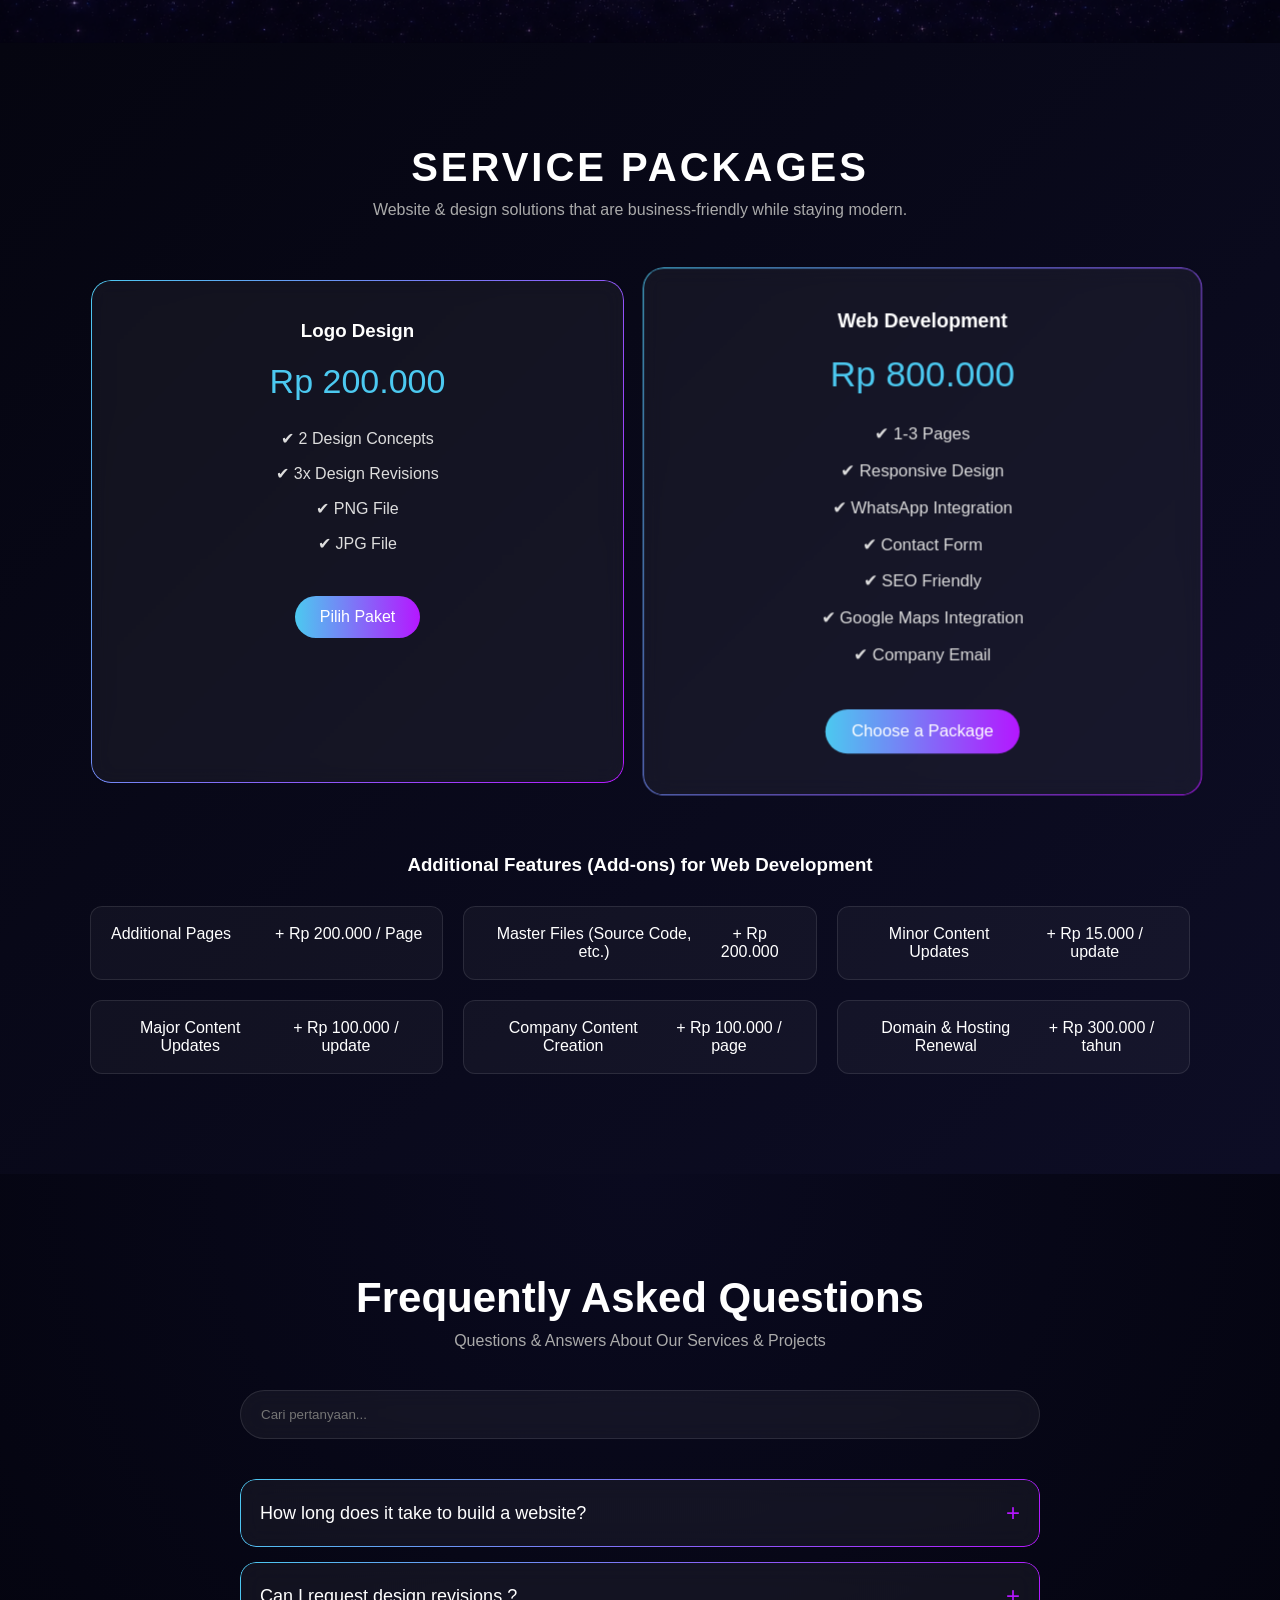
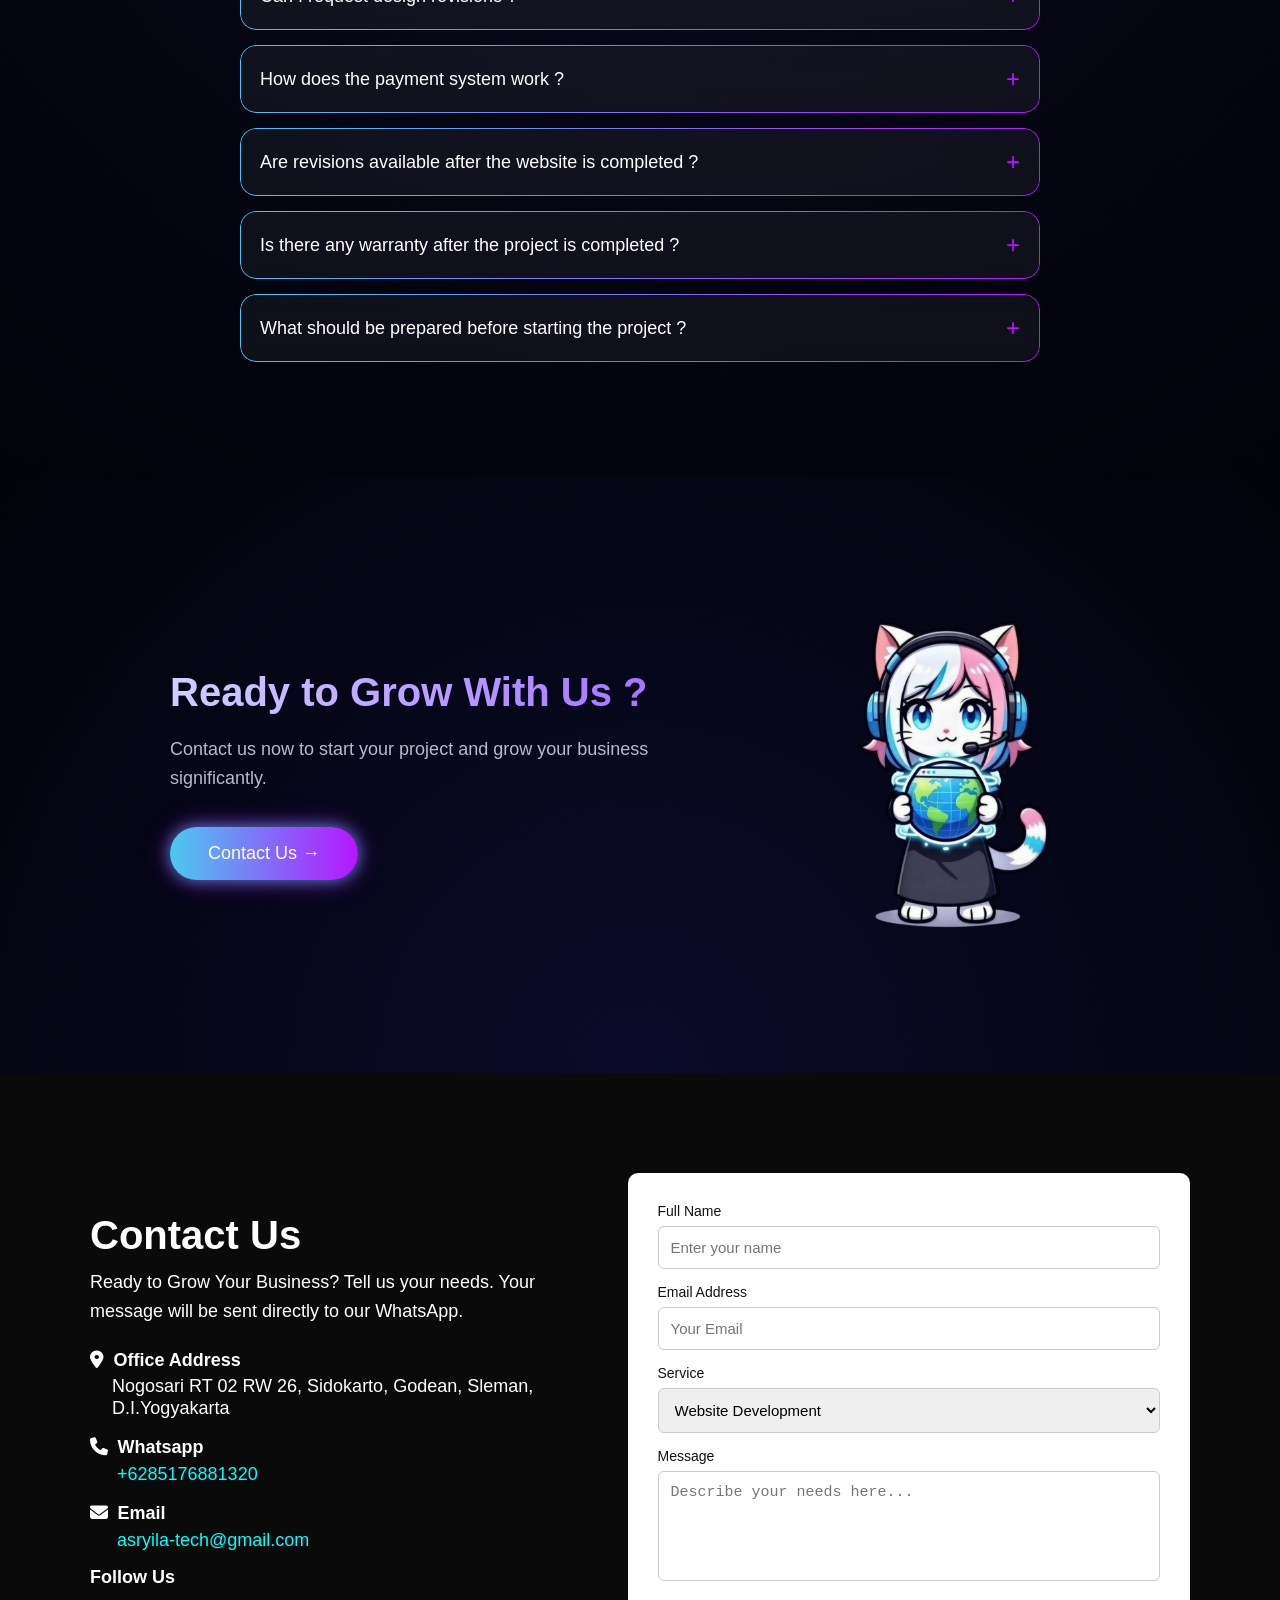
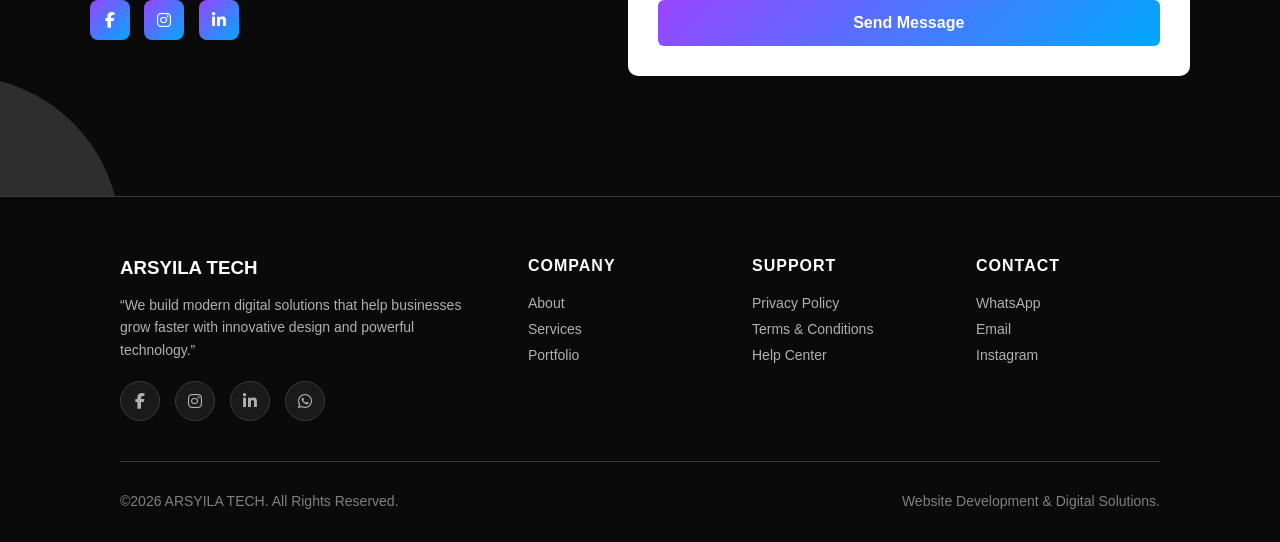
<file: index-en.html>
<!doctype html>
<html lang="en">
  <head>
    <meta charset="UTF-8" />
    <meta name="viewport" content="width=device-width, initial-scale=1.0" />
    <title>ARSYILA TECH</title>
    <link rel="stylesheet" href="./asset/style.css" />
    <!-- Favicon -->
    <link rel="shortcut icon" href="./asset/img/arsyila_logo2.png" />
    <!-- Font Awesome Icon -->
    <link
      rel="stylesheet"
      href="https://cdnjs.cloudflare.com/ajax/libs/font-awesome/6.5.0/css/all.min.css"
    />
  </head>
  <body>
    <!-- Navigation Header -->
    <header class="header" id="header">
      <nav class="nav-container">
        <a href="#home" class="logo">
          <div class="logo-icon">
            <img src="./asset/img/arsyila_logo1.png" alt="" />
          </div>
          <span class="logo-text">
            <span class="arsyila">ARSYILA</span>
            <span class="tech">TECH</span>
          </span>
        </a>

        <ul class="nav-menu" id="navMenu">
          <li><a href="#home" class="nav-link active">Home</a></li>
          <li><a href="#about" class="nav-link">About</a></li>
          <li><a href="#service" class="nav-link">Service</a></li>
          <li><a href="#portfolio" class="nav-link">Portfolio</a></li>
          <li><a href="#kontakform" class="nav-link">Contact</a></li>
        </ul>

        <div class="menu-toggle" id="menuToggle">
          <span></span>
          <span></span>
          <span></span>
        </div>
      </nav>
    </header>

    <!-- Hero Section -->
    <section class="hero" id="home">
      <div class="hero-container">
        <div class="hero-content">
          <div class="hero-text">
            <h2>Website Development &</h2>

            <h1>Digital Creative</h1>
            <h3>For Modern Business</h3>
            <p>
              We help your business look professional with a fast, responsive,
              and modern website.
            </p>
            <a href="#about" class="cta-button">Get Started</a>
          </div>

          <div class="hero-visual">
            <img src="./asset/img/arsyila_logo1.png" alt="" width="100%" />
            <div class="neon-line neon-line1"></div>
            <div class="neon-line neon-line2"></div>
          </div>
        </div>
      </div>

      <!-- Scroll Indicator -->
      <div class="hero-scroll">
        <span></span>
      </div>
    </section>

    <!-- Why Chose Us Section -->
    <section class="why-section" id="about">
      <div class="why-container">
        <h2 class="why-headline">
          Why Choose <br />
          ARSYILA TECH ?
        </h2>

        <div class="gradient-line"></div>

        <p class="why-subheading">
          We are a professional team dedicated to helping you create your dream
          website. Get to know our team, learn more about us, and see why we are
          the best choice for building an impressive website.
        </p>

        <div class="why-features">
          <div class="feature">
            <div class="feature-icon">
              <lord-icon
                src="https://cdn.lordicon.com/twpfmtiv.json"
                trigger="loop"
                delay="2000"
                stroke="bold"
                style="width: 60px; height: 60px"
              >
              </lord-icon>
            </div>
            <h3 class="feature-title">Cepat & Tepat Waktu</h3>
            <p class="feature-description">
              Clear timeline estimates, without delays. We ensure your website
              is completed within a few days and delivered on schedule, so your
              website can go online as soon as possible.
            </p>
          </div>

          <div class="feature">
            <div class="feature-icon">
              <lord-icon
                src="https://cdn.lordicon.com/vysppwvq.json"
                trigger="loop"
                delay="2000"
                stroke="bold"
                style="width: 60px; height: 60px"
              >
              </lord-icon>
            </div>
            <h3 class="feature-title">Modern & Premium</h3>
            <p class="feature-description">
              Modern and premium website appearance. The websites we create
              always follow the latest trends and deliver a premium look.
            </p>
          </div>

          <div class="feature">
            <div class="feature-icon">
              <lord-icon
                src="https://cdn.lordicon.com/jgeruqwm.json"
                trigger="loop"
                delay="2000"
                stroke="bold"
                style="width: 60px; height: 60px"
              >
              </lord-icon>
            </div>
            <h3 class="feature-title">SEO Friendly</h3>
            <p class="feature-description">
              The website structure we build follows W3C guidelines, making your
              website more visible on search engines.
            </p>
          </div>

          <div class="feature">
            <div class="feature-icon">
              <lord-icon
                src="https://cdn.lordicon.com/aksvbzmu.json"
                trigger="loop"
                delay="2000"
                stroke="bold"
                style="width: 60px; height: 60px"
              >
              </lord-icon>
            </div>
            <h3 class="feature-title">Support & Maintenace</h3>
            <p class="feature-description">
              After your website is completed, we are ready to stay connected
              with you anytime. We are prepared to help solve any problems you
              may face.
            </p>
          </div>
        </div>
      </div>
    </section>

    <!-- Service Section -->
    <section class="service-section" id="service">
      <div class="service-container">
        <div class="service-title">
          <h2>Our Services</h2>
        </div>

        <div class="service-grid">
          <!-- Card 1 -->
          <div class="glass-card">
            <img src="./asset/img/website.png" alt="" width="100%" />
            <h3>Website Build</h3>
            <p>
              We create modern, fast, and responsive websites for businesses,
              portfolios, and landing pages. Built with professional designs to
              make your brand look more trustworthy.
            </p>
          </div>

          <!-- Card 2 -->
          <div class="glass-card">
            <img src="./asset/img/logomu.png" alt="" width="100%" />
            <h3>Logo Maker</h3>
            <p>
              Unique and professional logo designs that represent your business
              identity. Perfect for startups, small businesses, and personal
              brands.
            </p>
          </div>

          <!-- Card 3 -->
          <!-- <div class="glass-card">
            <img src="./asset/img/mascotmu.png" alt="" width="100%" />
            <h3>Mascot Maker</h3>
            <p>
              Kami membuat karakter maskot yang menarik dan mudah diingat untuk
              memperkuat branding bisnis Anda di website, media sosial, maupun
              merchandise.
            </p>
          </div> -->

          <!-- Card 4 -->
          <div class="glass-card">
            <img src="./asset/img/branding.png" alt="" width="100%" />
            <h3>Branding Package</h3>
            <p>
              A complete package to build your brand identity, including
              content, logo, and website design, so your business looks
              attractive and professional.
            </p>
          </div>
        </div>
      </div>
    </section>

    <!-- Portfolio Section -->
    <section class="portfolio-section" id="portfolio">
      <h2 class="section-title">Our Portfolio</h2>
      <!-- Filter Kategori -->
      <div class="portfolio-filter">
        <button class="filter-btn active" data-category="website">
          Website
        </button>
        <button class="filter-btn" data-category="logo">Logo</button>
        <!-- <button class="filter-btn" data-category="mascot">Mascot</button> -->
      </div>
      <!-- PAGINATION ATAS -->
      <div class="pagination top" id="paginationTop"></div>
      <!-- SLIDER -->
      <div class="portfolio-wrapper">
        <div class="portfolio-track" id="portfolioTrack">
          <!-- WEBSITE -->
          <!-- Item 1 -->
          <div class="portfolio-item" data-category="website">
            <img src="./asset/img/web/indorayungfull.webp" alt="Project 1" />
            <div class="overlay">
              <h3>Company Profile</h3>
              <p>Indorayung</p>
            </div>
          </div>

          <!-- Item 2 -->
          <div class="portfolio-item" data-category="website">
            <img src="./asset/img/web/rnpfull.webp" alt="Project 2" />
            <div class="overlay">
              <h3>Law Consultan</h3>
              <p>R&P Law Office</p>
            </div>
          </div>

          <!-- Item 3 -->
          <div class="portfolio-item" data-category="website">
            <img src="./asset/img/web/grassbroom ss.webp" alt="Project 3" />
            <div class="overlay">
              <h3>Company Profile</h3>
              <p>Grassbroom</p>
            </div>
          </div>

          <!-- Item 4 -->
          <div class="portfolio-item" data-category="website">
            <img src="./asset/img/web/ssridayudi1.webp" alt="Project 4" />
            <div class="overlay">
              <h3>Wedding Invitation</h3>
              <p>Rida & Yudi</p>
            </div>
          </div>

          <!-- Item 5 -->
          <div class="portfolio-item" data-category="website">
            <img src="./asset/img/web/mahaputrafull.webp" alt="Project 5" />
            <div class="overlay">
              <h3>Law Counsultan</h3>
              <p>Mahaputra</p>
            </div>
          </div>

          <!-- Item 6 -->
          <div class="portfolio-item" data-category="website">
            <img src="./asset/img/web/tourgkfull.webp" alt="Project 6" />
            <div class="overlay">
              <h3>Travel Website</h3>
              <p>Tour Gunungkidul</p>
            </div>
          </div>

          <!-- Item 7 -->
          <div class="portfolio-item" data-category="website">
            <img
              src="./asset/img/web/sslazuportfoliofull.webp"
              alt="Project 7"
            />
            <div class="overlay">
              <h3>Portfolio Web</h3>
              <p>Yudistira</p>
            </div>
          </div>

          <!-- Item 8 -->
          <div class="portfolio-item" data-category="website">
            <img src="./asset/img/web/sshumanika.webp" alt="Project 8" />
            <div class="overlay">
              <h3>Course & Education</h3>
              <p>Humanika Technoria</p>
            </div>
          </div>

          <!-- Item 9 -->
          <div class="portfolio-item" data-category="website">
            <img src="./asset/img/web/lazu_react.webp" alt="Project 9" />
            <div class="overlay">
              <h3>Portfolio Web</h3>
              <p>Lazuardi</p>
            </div>
          </div>

          <!-- Item 10 -->
          <!-- <div class="portfolio-item" data-category="website">
            <img src="./asset/img/indorayungfull.webp" alt="Project 10" />
            <div class="overlay">
              <h3>Website Company</h3>
              <p>Landing Page Design</p>
            </div>
          </div> -->

          <!-- Item 11 -->
          <!-- <div class="portfolio-item" data-category="website">
            <img src="./asset/img/rnpfull.webp" alt="Project 11" />
            <div class="overlay">
              <h3>Law Firm</h3>
              <p>UI Development</p>
            </div>
          </div> -->

          <!-- Item 12 -->
          <!-- <div class="portfolio-item" data-category="website">
            <img src="./asset/img/sslazuportfoliofull.webp" alt="Project 12" />
            <div class="overlay">
              <h3>Travel Website</h3>
              <p>Responsive Design</p>
            </div>
          </div> -->

          <!-- Item 13 -->
          <!-- <div class="portfolio-item" data-category="website">
            <img src="./asset/img/ssridayudi1.webp" alt="Project 13" />
            <div class="overlay">
              <h3>Travel Website</h3>
              <p>Responsive Design</p>
            </div>
          </div> -->

          <!-- Item 14 -->
          <!-- <div class="portfolio-item" data-category="website">
            <img src="./asset/img/mahaputrafull.webp" alt="Project 14" />
            <div class="overlay">
              <h3>Travel Website</h3>
              <p>Responsive Design</p>
            </div>
          </div> -->

          <!-- Item 15 -->
          <!-- <div class="portfolio-item" data-category="website">
            <img src="./asset/img/tourgkfull.webp" alt="Project 15" />
            <div class="overlay">
              <h3>Travel Website</h3>
              <p>Responsive Design</p>
            </div>
          </div> -->

          <!-- LOGO -->
          <!-- Logo 1 -->
          <div class="portfolio-item" data-category="logo">
            <img src="./asset/img/logo/arta land.webp" />
            <div class="overlay">
              <h3>Property Logo</h3>
              <p>Arta Land</p>
            </div>
          </div>
          <!-- Logo 2 -->
          <div class="portfolio-item" data-category="logo">
            <img src="./asset/img/logo/baso mba uti_1.webp" />
            <div class="overlay">
              <h3>Food Logo</h3>
              <p>Baso Mba Uti</p>
            </div>
          </div>
          <!-- Logo 3 -->
          <div class="portfolio-item" data-category="logo">
            <img src="./asset/img/logo/cryspy boss.webp" />
            <div class="overlay">
              <h3>Food Logo</h3>
              <p>Cryspy Boss</p>
            </div>
          </div>
          <!-- Logo 4 -->
          <div class="portfolio-item" data-category="logo">
            <img src="./asset/img/logo/kios laundry.webp" />
            <div class="overlay">
              <h3>Laundry Logo</h3>
              <p>Kios Laundry</p>
            </div>
          </div>
          <!-- Logo 5 -->
          <div class="portfolio-item" data-category="logo">
            <img src="./asset/img/logo/mandala property.webp" />
            <div class="overlay">
              <h3>Property Logo</h3>
              <p>Mandala Property</p>
            </div>
          </div>
          <!-- Logo 6 -->
          <div class="portfolio-item" data-category="logo">
            <img src="./asset/img/logo/gaspol service.webp" />
            <div class="overlay">
              <h3>Service Logo</h3>
              <p>Gaspol Service</p>
            </div>
          </div>
          <!-- Logo 7 -->
          <div class="portfolio-item" data-category="logo">
            <img src="./asset/img/logo/rental mobil si john.webp" />
            <div class="overlay">
              <h3>Rent Car Logo</h3>
              <p>Rental Mobil Si John</p>
            </div>
          </div>

          <!-- MASCOT -->
          <!-- <div class="portfolio-item" data-category="mascot">
            <img src="./asset/img/mascotmu.png" />
            <div class="overlay">
              <h3>Mascot 1</h3>
              <p>Character Design</p>
            </div>
          </div> -->
        </div>
      </div>

      <!-- PAGINATION BAWAH -->
      <div class="pagination bottom" id="paginationBottom"></div>
    </section>

    <!-- Proses Kerja Section -->
    <section class="proses-section"></section>

    <!-- Testimoni Section -->

    <!-- Pricing Section -->
    <section class="pricing-section">
      <div class="container">
        <h2 class="section-title">Service Packages</h2>
        <p class="section-subtitle">
          Website & design solutions that are business-friendly while staying
          modern.
        </p>

        <div class="pricing-grid">
          <!-- Logo  Design -->
          <div class="pricing-card">
            <h3>Logo Design</h3>
            <div class="price">Rp 200.000</div>

            <ul>
              <li>✔ 2 Design Concepts</li>
              <li>✔ 3x Design Revisions</li>
              <li>✔ PNG File</li>
              <li>✔ JPG File</li>
            </ul>

            <a href="#" class="btn-pricing">Pilih Paket</a>
          </div>

          <!-- Web Development -->
          <div class="pricing-card highlight">
            <h3>Web Development</h3>
            <div class="price">Rp 800.000</div>

            <ul>
              <li>✔ 1-3 Pages</li>
              <li>✔ Responsive Design</li>
              <li>✔ WhatsApp Integration</li>
              <li>✔ Contact Form</li>
              <li>✔ SEO Friendly</li>
              <li>✔ Google Maps Integration</li>
              <li>✔ Company Email</li>
            </ul>

            <a href="#" class="btn-pricing">Choose a Package</a>
          </div>

          <!-- Mascot Design -->
          <!-- <div class="pricing-card">
            <h3>Mascot Design</h3>
            <div class="price">Rp 300.000</div>

            <ul>
              <li>✔ 2 Konsep Maskot</li>
              <li>✔ 3x Revisi</li>
              <li>✔ File logo PNG</li>
              <li>✔ File JPG</li>
              <li>✔ Pose dasar maskot</li>
            </ul>

            <a href="#" class="btn-pricing">Pilih Paket</a>
          </div> -->
        </div>

        <!-- Add Ons -->
        <div class="addons">
          <h3>Additional Features (Add-ons) for Web Development</h3>

          <div class="addons-grid">
            <div class="addon-item">
              <span>Additional Pages</span>
              <span>+ Rp 200.000 / Page</span>
            </div>

            <div class="addon-item">
              <span>Master Files (Source Code, etc.)</span>
              <span>+ Rp 200.000</span>
            </div>

            <div class="addon-item">
              <span>Minor Content Updates</span>
              <span>+ Rp 15.000 / update</span>
            </div>

            <div class="addon-item">
              <span>Major Content Updates</span>
              <span>+ Rp 100.000 / update</span>
            </div>

            <div class="addon-item">
              <span>Company Content Creation</span>
              <span>+ Rp 100.000 / page</span>
            </div>

            <div class="addon-item">
              <span>Domain & Hosting Renewal</span>
              <span>+ Rp 300.000 / tahun</span>
            </div>

            <!-- <div class="addon-item">
              <span>Login Member</span>
              <span>+ Rp1.000.000</span>
            </div> -->

            <!-- <div class="addon-item">
              <span>Blog / Artikel</span>
              <span>+ Rp750.000</span>
            </div> -->

            <!-- <div class="addon-item">
              <span>Integrasi Payment</span>
              <span>+ Rp1.500.000</span>
            </div> -->

            <!-- <div class="addon-item">
              <span>SEO Optimization</span>
              <span>+ Rp800.000</span>
            </div> -->
          </div>
        </div>
      </div>
    </section>

    <!-- FAQ Section -->
    <section class="faq-section">
      <div class="faq-container">
        <h2 class="faq-title">Frequently Asked Questions</h2>
        <p class="faq-subtitle">
          Questions & Answers About Our Services & Projects
        </p>

        <!-- Search -->
        <div class="faq-search">
          <input type="text" id="faqSearch" placeholder="Cari pertanyaan..." />
        </div>

        <!-- FAQ LIST -->
        <div class="faq-list">
          <div class="faq-item">
            <button class="faq-question">
              How long does it take to build a website?
              <span class="icon">+</span>
            </button>
            <div class="faq-answer">
              On average, website development takes around 7–21 days depending
              on the complexity of the features required.
            </div>
          </div>

          <div class="faq-item">
            <button class="faq-question">
              Can I request design revisions ?
              <span class="icon">+</span>
            </button>
            <div class="faq-answer">
              Yes. We provide design revisions before the development stage
              begins.
            </div>
          </div>

          <div class="faq-item">
            <button class="faq-question">
              How does the payment system work ?
              <span class="icon">+</span>
            </button>
            <div class="faq-answer">
              Payment is made with a 50% down payment at the beginning and the
              remaining balance after the website is completed.
            </div>
          </div>

          <div class="faq-item">
            <button class="faq-question">
              Are revisions available after the website is completed ?
              <span class="icon">+</span>
            </button>
            <div class="faq-answer">
              We provide minor revisions after the website is completed before
              launching.
            </div>
          </div>

          <div class="faq-item">
            <button class="faq-question">
              Is there any warranty after the project is completed ?
              <span class="icon">+</span>
            </button>
            <div class="faq-answer">
              Yes, we provide technical support for 30 days after the website
              goes live.
            </div>
          </div>

          <div class="faq-item">
            <button class="faq-question">
              What should be prepared before starting the project ?
              <span class="icon">+</span>
            </button>
            <div class="faq-answer">
              Usually, we need your logo, content text, product/service photos,
              and an overview of the website you want.
            </div>
          </div>
        </div>
      </div>
    </section>

    <!-- CTA Section -->
    <section class="cta-section">
      <div class="cta-container">
        <div class="cta-text">
          <h2>Ready to Grow With Us ?</h2>

          <p>
            Contact us now to start your project and grow your business
            significantly.
          </p>

          <a
            href="https://wa.me/6285176881320?text=Halo%20Arsyila%20Tech,%20Saya%20ingin%20..."
            class="cta-button"
            target="_blank"
          >
            Contact Us →
          </a>
        </div>

        <div class="cta-image">
          <img src="./asset/img/website.png" alt="arsyila mascot" />
        </div>
      </div>
    </section>

    <!-- Contact Section -->
    <section id="kontakform">
      <div class="contact-wrapper">
        <!-- INFO -->
        <div class="info">
          <h2>Contact Us</h2>
          <p>
            Ready to Grow Your Business? Tell us your needs. Your message will
            be sent directly to our WhatsApp.
          </p>
          <br />
          <ul>
            <li>
              <i class="fas fa-map-marker-alt info-icon"></i>
              <span class="info-text">Office Address</span>
              <span class="info-name"
                >Nogosari RT 02 RW 26, Sidokarto, Godean, Sleman,
                D.I.Yogyakarta</span
              >
            </li>
            <li>
              <i class="fas fa-phone info-icon"></i>
              <span class="info-text">Whatsapp</span>
              <span class="info-name2">
                <a
                  href="https://wa.me/6285176881320?text=Hello%20Arsyila%20Tech,%20I%20want%20..."
                  target="_blank"
                  class="cta-btn"
                >
                  +6285176881320
                </a>
              </span>
            </li>
            <li>
              <i class="fas fa-envelope info-icon"></i>
              <span class="info-text">Email</span>
              <span class="info-name3"
                ><a href="#">asryila-tech@gmail.com</a>
              </span>
            </li>
          </ul>
          <p class="ikutiKami">Follow Us</p>
          <div class="social-media">
            <a href="#"><i class="fa-brands fa-facebook-f"></i></a>
            <a href="#"><i class="fab fa-instagram"></i></a>
            <a href="#"><i class="fab fa-linkedin-in"></i></a>
          </div>
        </div>
        <!-- FORM BOX -->
        <div class="form-box">
          <form action="#" onsubmit="kirimWA()">
            <p class="form-text">Full Name</p>
            <input
              type="text"
              name="nama"
              placeholder="Enter your name"
              required
              id="nama"
            />
            <p class="form-text">Email Address</p>
            <input
              type="email"
              name="email"
              placeholder="Your Email"
              required
              id="email"
            />
            <p class="form-text">Service</p>
            <select id="bidang" name="layanan">
              <option value="Web Development">Website Development</option>
              <option value="Logo Design">Logo Design</option>
              <option value="Branding Package">Branding Package</option>
            </select>

            <p class="form-text">Message</p>
            <textarea
              name="pesan"
              placeholder="Describe your needs here..."
              required
              id="pesan"
            ></textarea>

            <button type="submit" id="submit">Send Message</button>
          </form>
        </div>
      </div>
    </section>

    <!-- Footer -->
    <footer class="footer">
      <div class="footer-container">
        <div class="footer-content">
          <!-- Brand -->
          <div class="footer-brand">
            <div class="footer-logo">
              <h3>ARSYILA TECH</h3>
            </div>

            <p class="footer-description">
              “We build modern digital solutions that help businesses grow
              faster with innovative design and powerful technology.”
            </p>

            <div class="footer-social">
              <a href="#" class="social-icon"
                ><i class="fa-brands fa-facebook-f"></i
              ></a>
              <a href="#" class="social-icon"
                ><i class="fab fa-instagram"></i
              ></a>
              <a href="#" class="social-icon"
                ><i class="fab fa-linkedin-in"></i
              ></a>

              <a
                href="https://wa.me/6285176881320?text=Hello%20Arsyila%20Tech,%20I%20want%20..."
                target="_blank"
                class="social-icon"
                ><i class="fa-brands fa-whatsapp"></i
              ></a>
            </div>
          </div>

          <!-- Company -->
          <div class="footer-section">
            <h4>Company</h4>
            <div class="footer-links">
              <a href="#about">About</a>
              <a href="#service">Services</a>
              <a href="#portfolio">Portfolio</a>
            </div>
          </div>

          <!-- Support -->
          <div class="footer-section">
            <h4>Support</h4>
            <div class="footer-links">
              <a href="#">Privacy Policy</a>
              <a href="#">Terms & Conditions</a>
              <a href="#">Help Center</a>
            </div>
          </div>

          <!-- Contact -->
          <div class="footer-section">
            <h4>Contact</h4>
            <div class="footer-links">
              <a
                href="https://wa.me/6285176881320?text=Hello%20Arsyila%20Tech,%20I%20want%20..."
                target="_blank"
                >WhatsApp</a
              >
              <a href="#">Email</a>
              <a href="#">Instagram</a>
            </div>
          </div>
        </div>
      </div>

      <div class="footer-bottom">
        <p class="copyright">©2026 ARSYILA TECH. All Rights Reserved.</p>

        <p class="footer-credits">Website Development & Digital Solutions.</p>
      </div>
    </footer>

    <!-- WhatsAap floating Button -->
    <div id="popupContainer">
      <span id="closeBtn">&times;</span>
      <a
        href="https://wa.me/6285176881320?text=Hello%20Arsyila%20Tech,%20I%20want%20..."
        target="_blank"
      >
        <!-- <img src="./asset/img/mascot_chat.png"/> -->
        <video autoplay loop muted playsinline width="300px">
          <source src="./asset/img/video1npbg.webm" type="video/webm" />
        </video>
      </a>
    </div>

    <!-- End Whatsapp -->

    <!-- Lord icon -->
    <script src="https://cdn.lordicon.com/lordicon-1.1.0.js"></script>
    <!-- My Js -->
    <script src="./asset/script.js"></script>

    <!-- Whatsapp floating bottom -->
    <script>
      window.onload = function () {
        const popup = document.getElementById("popupContainer");
        const closeBtn = document.getElementById("closeBtn");

        // tampil setelah 20 detik
        setTimeout(function () {
          popup.classList.add("show");
        }, 20000);

        // tombol close
        closeBtn.onclick = function () {
          popup.classList.remove("show");
          popup.classList.add("hide");
        };
      };
    </script>

    <!-- Form to wa -->
    <script>
      function kirimWA() {
        const nama = document.getElementById("nama").value;
        const email = document.getElementById("email").value;
        const layanan = document.getElementById("bidang").value;
        const pesan = document.getElementById("pesan").value;
        const noWA = "6285176881320";
        const text = `*Hello admin, let me introduce myself.*

*I am ...* 
*Name*    : ${nama}
*Email*   : ${email}
*Service* : ${layanan}
*Message* : ${pesan}
                    
*Thank You*`;

        const url =
          "https://wa.me/" + noWA + "?text=" + encodeURIComponent(text);
        window.open(url, "_blank");
      }
    </script>
  </body>
</html>
</file>
<file: asset/style.css>
@charset "utf-8";

* {
  margin: 0;
  padding: 0;
  box-sizing: border-box;
}

:root {
  --primary-black: #0a0a0a;
  --carbon-dark: #121212;
  --carbon-medium: #1a1a1a;
  --carbon-light: #2a2a2a;
  --metal-dark: #3a3a3a;
  --metal-light: #4a4a4a;
  --accent-red: #ff3333;
  --accent-blue: #00a8ff;
  --accent-green: #00ff88;
  --accent-purple: #9945ff;
  --accent-cyan: #00ffff;
  --text-primary: #ffffff;
  --text-secondary: #b0b0b0;
  --text-dim: #808080;
}

html {
  scroll-behavior: smooth;
}

body {
  font-family: "Orbitron", "Rajdhani", sans-serif;
  background: var(--primary-black);
  color: var(--text-primary);
  overflow-x: hidden;
  position: relative;
}

/* Carbon Fiber Background Pattern */
body::before {
  content: "";
  position: fixed;
  top: 0;
  left: 0;
  width: 100%;
  height: 100%;
  background:
    repeating-linear-gradient(
      0deg,
      transparent,
      transparent 2px,
      rgba(255, 255, 255, 0.03) 2px,
      rgba(255, 255, 255, 0.03) 4px
    ),
    repeating-linear-gradient(
      90deg,
      transparent,
      transparent 2px,
      rgba(255, 255, 255, 0.03) 2px,
      rgba(255, 255, 255, 0.03) 4px
    ),
    linear-gradient(
      135deg,
      var(--primary-black) 0%,
      var(--carbon-dark) 25%,
      var(--carbon-medium) 50%,
      var(--carbon-dark) 75%,
      var(--primary-black) 100%
    );
  z-index: -2;
}

/* Animated Grid Overlay */
body::after {
  content: "";
  position: fixed;
  top: 0;
  left: 0;
  width: 100%;
  height: 100%;
  background-image:
    linear-gradient(rgba(255, 51, 51, 0.05) 2px, transparent 2px),
    linear-gradient(90deg, rgba(255, 51, 51, 0.05) 2px, transparent 2px);
  background-size: 150px 150px;
  animation: gridMove 20s linear infinite;
  z-index: -1;
  opacity: 0.5;
}

@keyframes gridMove {
  0% {
    transform: translate(0, 0);
  }

  100% {
    transform: translate(150px, 150px);
  }
}

/*============================= Navigation Header =================================*/
.header {
  position: fixed;
  top: 0;
  width: 100%;
  background: linear-gradient(
    180deg,
    rgba(18, 18, 18, 0.98) 0%,
    rgba(18, 18, 18, 0.9) 50%,
    rgba(18, 18, 18, 0) 100%
  );
  backdrop-filter: blur(20px);
  border-bottom: 1px solid rgba(255, 255, 255, 0.1);
  z-index: 1000;
  transition: all 0.3s ease;
}

.header.scrolled {
  background: rgba(18, 18, 18, 0.98);
  backdrop-filter: blur(30px);
  box-shadow: 0 10px 30px rgba(0, 0, 0, 0.8);
}

.nav-container {
  max-width: 1400px;
  margin: 0 auto;
  display: flex;
  justify-content: space-between;
  align-items: center;
  padding: 20px 30px;
}

.logo {
  display: flex;
  align-items: center;
  text-decoration: none;
  position: relative;
}

.logo-icon {
  position: relative;
}

.logo-icon img {
  width: 80px;
}

.logo-text {
  font-size: 24px;
  font-weight: 900;
  letter-spacing: 2px;
  text-transform: uppercase;
}

.logo-text .arsyila {
  background: linear-gradient(90deg, var(--accent-blue), var(--accent-purple));
  -webkit-background-clip: text;
  -webkit-text-fill-color: transparent;
  background-clip: text;
}

.logo-text .tech {
  background: linear-gradient(135deg, var(--text-primary), var(--accent-cyan));
  -webkit-background-clip: text;
  -webkit-text-fill-color: transparent;
  background-clip: text;
}

.nav-menu {
  display: flex;
  list-style: none;
  gap: 10px;
  align-items: center;
}

.nav-menu a {
  color: var(--text-secondary);
  text-decoration: none;
  padding: 12px 25px;
  transition: all 0.3s ease;
  position: relative;
  text-transform: uppercase;
  font-weight: 500;
  letter-spacing: 1px;
  font-size: 14px;
}

.nav-menu a::before {
  content: "";
  position: absolute;
  bottom: 0;
  left: 50%;
  transform: translateX(-50%);
  width: 0;
  height: 2px;
  background: linear-gradient(90deg, var(--accent-blue), var(--accent-purple));
  transition: width 0.3s ease;
}

.nav-menu a:hover {
  color: var(--text-primary);
}

.nav-menu a:hover::before,
.nav-menu a.active::before {
  width: 80%;
}

.nav-menu a.active {
  color: var(--accent-cyan);
}

.menu-toggle {
  display: none;
  flex-direction: column;
  cursor: pointer;
  padding: 5px;
}

.menu-toggle span {
  width: 30px;
  height: 3px;
  background: linear-gradient(90deg, var(--accent-blue), var(--accent-purple));
  margin: 3px 0;
  transition: 0.3s;
  border-radius: 2px;
}

.menu-toggle.active span:nth-child(1) {
  transform: rotate(-45deg) translate(-5px, 6px);
}

.menu-toggle.active span:nth-child(2) {
  opacity: 0;
}

.menu-toggle.active span:nth-child(3) {
  transform: rotate(45deg) translate(-5px, -6px);
}

/* MOBILE NAVBAR */
@media (max-width: 768px) {
  .menu-toggle {
    display: flex;
  }

  .nav-menu {
    position: absolute;
    top: 100%;
    left: 0;
    width: 100%;
    background: rgba(18, 18, 18, 0.98);
    backdrop-filter: blur(20px);
    flex-direction: column;
    align-items: center;
    gap: 0;

    max-height: 0;
    overflow: hidden;
    transition: max-height 0.4s ease;
  }

  .nav-menu li {
    width: 100%;
    text-align: center;
  }

  .nav-menu a {
    display: block;
    padding: 18px;
    width: 100%;
  }

  .nav-menu.active {
    max-height: 400px;
  }
}

/* ====================Hero Section ============================*/
.hero {
  position: relative;
  min-height: 100vh;
  display: flex;
  flex-direction: column;
  justify-content: center;
  /* align-items: center; */
  padding: 200px 100px 150px;
  overflow: hidden;
  background: url("./img/bk1.png");
  background-size: cover;
  background-position: center;
  background-repeat: no-repeat;
}

.hero-content {
  position: relative;
  z-index: 10;
  max-width: 1400px;
  margin: 0 auto;
  padding: 0 50px;
  display: grid;
  grid-template-columns: 1fr 1fr;
  gap: 60px;
  align-items: center;
}

.hero-text {
  animation: slideInLeft 1s ease-out;
}

@keyframes slideInLeft {
  from {
    opacity: 0;
    transform: translateX(-50px);
  }

  to {
    opacity: 1;
    transform: translateX(0);
  }
}

.hero-text h1 {
  font-size: 67px;
  font-weight: 700;
  line-height: 1.1;
  margin-bottom: 30px;
  background: linear-gradient(180deg, #ffffff 50%, #00ffcc 100%);
  -webkit-background-clip: text;
  -webkit-text-fill-color: transparent;
  background-clip: text;
}
.hero-text h2 {
  font-size: 50px;
  font-weight: 700;
  line-height: 1.1;
  margin-bottom: 30px;
  background: white;
  -webkit-background-clip: text;
  -webkit-text-fill-color: transparent;
  background-clip: text;
}
.hero-text h3 {
  font-size: 40px;
  font-weight: 700;
  line-height: 1.1;
  margin-bottom: 30px;
  background: linear-gradient(90deg, #6ec1ff 0%, #c77dff 100%);
  -webkit-background-clip: text;
  -webkit-text-fill-color: transparent;
  background-clip: text;
}

.hero-text p {
  font-size: 18px;
  line-height: 1.6;
  color: #a0a0a0;
  margin-bottom: 40px;
  max-width: 500px;
}

.cta-button {
  display: inline-block;
  padding: 15px 40px;
  background: linear-gradient(135deg, var(--accent-blue), var(--accent-purple));
  box-shadow: 0 0 20px rgba(123, 92, 255, 0.8);
  color: white;
  text-decoration: none;
  border-radius: 30px;
  font-size: 16px;
  font-weight: 600;
  transition: all 0.3s ease;
  cursor: pointer;
}

.cta-button:hover {
  transform: translateY(-2px);
  box-shadow: 0 0 30px rgba(123, 92, 255, 0.8);
}

.hero-visual {
  position: relative;
  animation: slideInRight 1s ease-out;
}

@keyframes slideInRight {
  from {
    opacity: 0;
    transform: translateX(50px);
  }

  to {
    opacity: 1;
    transform: translateX(0);
  }
}

.neon-line {
  position: absolute;
  height: 2px;
  background: linear-gradient(90deg, transparent, #00ffcc, transparent);
  animation: scan 3s linear infinite;
}

.neon-line1 {
  width: 100px;
  top: 20%;
  left: 10%;
}

.neon-line2 {
  width: 150px;
  top: 46%;
  right: 15%;
  animation-delay: 1s;
}

@keyframes scan {
  0% {
    transform: translateX(-100%);
    opacity: 0;
  }

  50% {
    opacity: 1;
  }

  100% {
    transform: translateX(200%);
    opacity: 0;
  }
}

.hero-scroll {
  position: absolute;
  bottom: 30px;
  left: 50%;
  transform: translateX(-50%);
}

.hero-scroll span {
  display: block;
  width: 14px;
  height: 14px;
  border-bottom: 2px solid #ffffff;
  border-right: 2px solid #ffffff;
  transform: rotate(45deg);
  animation: scrollDown 1.5s infinite;
}

@keyframes scrollDown {
  0% {
    transform: rotate(45deg) translate(0, 0);
    opacity: 1;
  }
  100% {
    transform: rotate(45deg) translate(6px, 6px);
    opacity: 0;
  }
}

/* Responsive Breakpoint*/

@media (max-width: 768px) {
  .hero {
    min-height: auto;
    padding: 60px 20px 70px; /*top 60, kanankiri 20, bawah 70 */
  }

  .hero-content {
    grid-template-columns: 1fr;
    text-align: center;
    gap: 5px;
  }

  .hero-text p {
    margin: 0 auto 30px;
  }

  .hero-visual {
    order: -1; /* ini bikin logo pindah ke atas */
    margin-top: 50px;
  }

  .hero-text h1 {
    font-size: 40px;
  }

  .hero-text h2 {
    font-size: 36px;
  }

  .hero-text h3 {
    font-size: 36px;
  }

  .hero-text h1,
  .hero-text h2,
  .hero-text h3 {
    margin-bottom: 15px;
  }
}

/*======================== Why-Section & About Section ==========================*/
.why-section {
  padding: 100px 90px; /*top-bot 100, right-left 90*/
  background: linear-gradient(
    180deg,
    var(--primary-black) 0%,
    rgba(153, 69, 255, 0.02) 50%,
    var(--primary-black) 100%
  );
  position: relative;
  overflow: hidden;
}

.why-container {
  max-width: 1200px;
  margin: 0 auto;
  text-align: center;
}

/* Animated Gradient Line */
.gradient-line {
  width: 100%;
  height: 2px;
  margin: 0 auto 60px;
  position: relative;
  overflow: hidden;
  background: var(--carbon-medium);
}

.gradient-line::before {
  content: "";
  position: absolute;
  top: 0;
  left: -100%;
  width: 100%;
  height: 100%;
  background: linear-gradient(
    90deg,
    transparent,
    var(--accent-blue) 40%,
    var(--accent-green) 60%,
    var(--accent-cyan) 20%,
    var(--accent-purple) 80%,
    transparent
  );

  animation: gradientSweep 4s ease-in-out infinite;
}

@keyframes gradientSweep {
  0% {
    left: -100%;
  }

  100% {
    left: 100%;
  }
}

.why-headline {
  font-size: 56px;
  font-weight: 900;
  text-transform: uppercase;
  letter-spacing: 3px;
  margin-bottom: 30px;
  line-height: 1.2;
  background: linear-gradient(
    135deg,
    var(--accent-cyan) 0%,
    var(--accent-purple) 25%,
    var(--accent-blue) 50%,
    var(--accent-green) 75%,
    var(--accent-cyan) 100%
  );
  -webkit-background-clip: text;
  -webkit-text-fill-color: transparent;
  background-clip: text;
  background-size: 200% 200%;
  animation: gradientFlow 5s ease infinite;
}

@keyframes gradientFlow {
  0% {
    background-position: 0% 50%;
  }

  50% {
    background-position: 100% 50%;
  }

  100% {
    background-position: 0% 50%;
  }
}

.why-subheading {
  font-size: 20px;
  color: var(--text-secondary);
  max-width: 700px;
  margin: 0 auto 80px;
  line-height: 1.6;
  font-weight: 300;
}

.why-features {
  display: grid;
  grid-template-columns: repeat(auto-fit, minmax(200px, 1fr));
  gap: 50px;
  margin-bottom: 60px;
}

.feature {
  position: relative;
  padding: 40px 30px;
  background: linear-gradient(
    135deg,
    rgba(42, 42, 42, 0.2),
    rgba(26, 26, 26, 0.3)
  );
  /* border: 1px solid var(--metal-dark); */
  border-radius: 20px;
  transition: all 0.4s ease;
  overflow: hidden;
}

.feature::before {
  content: "";
  position: absolute;
  inset: 0;
  padding: 1px; /* ketebalan border */
  border-radius: 20px;
  background: linear-gradient(120deg, #4cc9f0, #b517ff);
  /* trik supaya cuma border yg terlihat */
  -webkit-mask:
    linear-gradient(#000 0 0) content-box,
    linear-gradient(#000 0 0);
  -webkit-mask-composite: xor;
  mask-composite: exclude;
}

.feature:hover::before {
  transform: scaleX(1);
}

.feature:hover {
  transform: translateY(-10px);
  border-color: var(--accent-purple);
  box-shadow: 0 20px 40px rgba(153, 69, 255, 0.2);
  background: linear-gradient(
    135deg,
    rgba(153, 69, 255, 0.05),
    rgba(26, 26, 26, 0.3)
  );
}

.feature-icon {
  width: 80px;
  height: 80px;
  margin: 0 auto 25px;
  display: flex;
  align-items: center;
  justify-content: center;
  font-size: 40px;
  position: relative;
}

.feature-icon::before {
  content: "";
  position: absolute;
  width: 100%;
  height: 100%;
  background: linear-gradient(135deg, var(--accent-blue), var(--accent-purple));
  border-radius: 50%;
  opacity: 0.3;
  animation: pulse 3s ease-in-out infinite;
}

@keyframes pulse {
  0%,
  100% {
    transform: scale(1);
    opacity: 0.2;
  }

  50% {
    transform: scale(1.2);
    opacity: 0.1;
  }
}

.feature-title {
  font-size: 24px;
  font-weight: 700;
  text-transform: uppercase;
  letter-spacing: 2px;
  margin-bottom: 15px;
  color: var(--text-primary);
}

.feature-description {
  font-size: 16px;
  color: var(--text-secondary);
  line-height: 1.6;
}
.feature-description a {
  color: var(--accent-cyan);
  text-decoration: none;
  transition: all 0.3s ease;
  position: relative;
}

.feature-description a::after {
  content: "";
  position: absolute;
  bottom: -2px;
  left: 0;
  width: 0;
  height: 1px;
  background: var(--accent-cyan);
  transition: width 0.3s ease;
}

.feature-description a:hover {
  color: var(--accent-purple);
}

.feature-description a:hover::after {
  width: 100%;
}

/* Responsive Breakpoint */

/* Mobile */
@media (max-width: 768px) {
  .why-section {
    padding: 60px 40px; /*top-bot 60, right-left 40*/
  }
  .why-headline {
    font-size: 28px;
  }
}

/* ============================Service-Section ===========================*/
.service-section {
  padding: 100px 90px;
  background: url("./img/bk3.png");
  background-size: cover;
  background-position: bottom;
  background-repeat: no-repeat;
  color: #fff;
  text-align: center;
}

.service-container {
  max-width: 1200px;
  margin: auto;
}

.service-title h2 {
  font-size: 50px;
  font-weight: 900;
  text-transform: uppercase;
  letter-spacing: 3px;
  margin-bottom: 80px;
  line-height: 1.2;
  background: linear-gradient(
    135deg,
    var(--accent-cyan) 0%,
    var(--accent-purple) 25%,
    var(--accent-blue) 50%,
    var(--accent-green) 75%,
    var(--accent-cyan) 100%
  );
  -webkit-background-clip: text;
  -webkit-text-fill-color: transparent;
  background-clip: text;
  background-size: 200% 200%;
  animation: gradientFlow 5s ease infinite;
}

/* GRID */
.service-grid {
  display: grid;
  grid-template-columns: repeat(3, 1fr);
  gap: 30px;
}

/* GLASS CARD */
.glass-card {
  position: relative;
  padding: 40px 25px;
  border-radius: 20px;
  background: rgba(255, 255, 255, 0.05);
  backdrop-filter: blur(20px);
  -webkit-backdrop-filter: blur(20px);
  overflow: hidden;
  transition: 0.4s ease;
}

/* BORDER GLOW */
.glass-card::before {
  content: "";
  position: absolute;
  inset: 0;
  border-radius: 20px;
  padding: 1px;
  background: linear-gradient(135deg, #4cc9f0, #b517ff);
  -webkit-mask:
    linear-gradient(#000 0 0) content-box,
    linear-gradient(#000 0 0);
  -webkit-mask-composite: xor;
  mask-composite: exclude;
}

/* HOVER */
.glass-card:hover {
  transform: translateY(-10px);
  box-shadow:
    0 0 15px rgba(76, 201, 240, 0.6),
    0 0 30px rgba(181, 23, 255, 0.4);
}

/* TEXT */
.glass-card h3 {
  font-size: 25px;
  margin-bottom: 15px;
}

.glass-card p {
  font-size: 16px;
  opacity: 0.8;
}

/* RESPONSIVE */
@media (max-width: 1024px) {
  .service-grid {
    grid-template-columns: repeat(2, 1fr);
  }
}

@media (max-width: 768px) {
  .service-section {
    padding: 70px 75px; /*top-bot 70, right-left 75*/
  }
  .service-grid {
    grid-template-columns: 1fr;
  }

  .service-title h2 {
    font-size: 36px;
  }
  .glass-card img {
    width: 60%;
  }
}

/* =========================== Portfolio Section=================== */
.portfolio-section {
  padding: 100px 90px;
}

.section-title {
  text-align: center;
  font-size: 50px;
  font-weight: 900;
  text-transform: uppercase;
  letter-spacing: 3px;
  margin-bottom: 80px;
  line-height: 1.2;
}

.portfolio-filter {
  text-align: center;
  margin-top: 50px;
  margin-bottom: 20px;
}

.filter-btn {
  padding: 8px 14px;
  margin: 0 5px;
  border: none;
  background: #ddd;
  cursor: pointer;
}

.filter-btn.active {
  background: var(--accent-purple);
  color: #fff;
}

.pagination {
  text-align: center;
  margin: 20px 0;
}

.page-btn {
  padding: 6px 12px;
  margin: 0 4px;
  border: none;
  background: #ddd;
  cursor: pointer;
}

.page-btn.active {
  background: var(--accent-blue);
  color: #fff;
}

.page-btn:disabled {
  opacity: 0.4;
  cursor: not-allowed;
}

.portfolio-wrapper {
  overflow: hidden;
  max-width: 1500px;
  margin: auto;
}

.portfolio-track {
  display: flex;
  transition: transform 0.6s ease-in-out;
}

.portfolio-page {
  min-width: 100%;
  display: grid;
  grid-template-columns: repeat(3, 1fr);
  gap: 20px;
}

/* Bikin tinggi card lebih pendek */
.portfolio-item {
  position: relative;
  overflow: hidden;
  border-radius: 8px;
  aspect-ratio: 4 / 3; /* kontrol tinggi */
}

.portfolio-item img {
  width: 100%;
  height: 100%;
  object-fit: cover; /* supaya gambar tidak gepeng */
  transition: transform 0.4s ease;
}

.portfolio-item:hover img {
  transform: scale(1.1);
}

/* Overlay */
.overlay {
  position: absolute;
  inset: 0;
  background: rgba(0, 0, 0, 0);
  color: white;
  display: flex;
  flex-direction: column;
  justify-content: center;
  align-items: center;
  transition: 0.4s ease;
  opacity: 0;
  text-align: center;
  padding: 20px;
}

.portfolio-item:hover .overlay {
  background: rgba(0, 0, 0, 0.7);
  opacity: 1;
}

/* Responsive Breakpoint */
/* Tablet */
@media (max-width: 1024px) {
  .portfolio-page {
    grid-template-columns: repeat(2, 1fr);
  }
}
/* Mobile */
@media (max-width: 768px) {
  .portfolio-section {
    padding: 60px 40px; /*top-bot 60, right-left 40*/
  }

  .portfolio-page {
    grid-template-columns: 1fr;
  }

  .section-title {
    font-size: 22px;
  }

  .filter-btn {
    margin-bottom: 8px;
  }

  .page-btn {
    margin: 4px 2px;
  }
}
/* ========================== Testimoni Section =============================== */

/* ========================== Proses Kerja Section ==================================== */

.proses-section {
  width: 100%;
  background-image: url("./img/proses-kerja-website.png");
  min-height: 100vh;
  background-size: cover;
  background-position: center center;
  background-repeat: no-repeat;
}

/* Tablet */
@media (max-width: 1024px) {
  .proses-section {
    /* padding: 50px 30px; */
    background-image: url("./img/proses-kerja-website.png");
    background-size: cover;
    background-position: center center;
    min-height: 100vh;
  }
}

/* Mobile */
@media (max-width: 768px) {
  .proses-section {
    background-image: url("./img/proses-kerja-website-vertical.png");
    min-height: 100vh;
    background-size: cover;
    background-position: center top;
  }
}

/* =========================== Pricing Section ================================ */
.pricing-section {
  padding: 100px 90px;
  background: linear-gradient(135deg, #050510, #0d0d25);
  text-align: center;
}

.pricing-section .container {
  max-width: 1200px;
  margin: 0 auto;
  text-align: center;
}

.section-title {
  font-size: 40px;
  margin-bottom: 10px;
}

.section-subtitle {
  color: #aaa;
  margin-bottom: 60px;
}

/* GRID */

.pricing-grid {
  display: grid;
  grid-template-columns: repeat(2, 1fr);
  gap: 30px;
  margin-bottom: 70px;
}

/* CARD */

.pricing-card {
  padding: 40px 30px;

  background: rgba(255, 255, 255, 0.05);
  backdrop-filter: blur(10px);

  border-radius: 20px;
  position: relative;

  border: 1px solid transparent;
  background-clip: padding-box;

  transition: 0.4s;
}

/* gradient border */

.pricing-card::before {
  content: "";
  position: absolute;
  inset: 0;
  border-radius: 20px;
  padding: 1px;

  background: linear-gradient(120deg, #4cc9f0, #b517ff);

  -webkit-mask:
    linear-gradient(#000 0 0) content-box,
    linear-gradient(#000 0 0);

  -webkit-mask-composite: xor;
  mask-composite: exclude;
}

.pricing-card:hover {
  transform: translateY(-10px);
}

/* highlight */

.highlight {
  transform: scale(1.05);
}

/* text */

.price {
  font-size: 34px;
  margin: 20px 0;
  color: #4cc9f0;
}

.pricing-card ul {
  list-style: none;
  padding: 0;
  margin: 20px 0;
}

.pricing-card li {
  padding: 8px 0;
  color: #ddd;
}

/* button */

.btn-pricing {
  display: inline-block;
  margin-top: 15px;
  padding: 12px 25px;

  border-radius: 30px;

  background: linear-gradient(90deg, #4cc9f0, #b517ff);
  color: white;
  text-decoration: none;
}

/* ADDONS */

.addons h3 {
  margin-bottom: 30px;
}

.addons-grid {
  display: grid;
  grid-template-columns: repeat(3, 1fr);
  gap: 20px;
}

.addon-item {
  padding: 18px 20px;
  border-radius: 12px;

  background: rgba(255, 255, 255, 0.04);

  display: flex;
  justify-content: space-between;

  border: 1px solid rgba(255, 255, 255, 0.1);
}

/* Responsive Breakpoint */
@media (max-width: 900px) {
  .pricing-section {
    padding: 60px 40px; /*top-bot 60, right-left 40*/
  }

  .pricing-grid {
    grid-template-columns: 1fr;
  }

  .addons-grid {
    grid-template-columns: 1fr;
  }

  .highlight {
    transform: none;
  }

  .section-title {
    font-size: 30px;
  }

  .price {
    font-size: 28px;
  }
}

/* =========================== FAQ Section ==================================== */
/* Accordion */
.faq-section {
  padding: 100px 55px;
  background: radial-gradient(circle at top, #0a0a1f, #02020a);
  color: white;
}

.faq-container {
  max-width: 800px;
  margin: auto;
  text-align: center;
}

.faq-title {
  font-size: 42px;
  margin-bottom: 10px;
}

.faq-subtitle {
  color: #aaa;
  margin-bottom: 40px;
}

/* SEARCH */

.faq-search {
  margin-bottom: 40px;
}

.faq-search input {
  width: 100%;
  padding: 16px 20px;
  border-radius: 40px;
  border: none;

  background: rgba(255, 255, 255, 0.05);
  backdrop-filter: blur(10px);

  color: white;
  outline: none;

  border: 1px solid rgba(255, 255, 255, 0.1);
}

/* FAQ ITEM */

.faq-item {
  margin-bottom: 15px;
  border-radius: 16px;

  background: rgba(255, 255, 255, 0.05);
  backdrop-filter: blur(12px);

  position: relative;
  overflow: hidden;
}

/* Gradient border */

.faq-item::before {
  content: "";
  position: absolute;
  inset: 0;
  padding: 1px;
  border-radius: 16px;

  background: linear-gradient(120deg, #4cc9f0, #b517ff);

  -webkit-mask:
    linear-gradient(#000 0 0) content-box,
    linear-gradient(#000 0 0);

  -webkit-mask-composite: xor;
  mask-composite: exclude;
  pointer-events: none;
}

/* QUESTION */

.faq-question {
  width: 100%;
  background: none;
  border: none;
  color: white;

  display: flex;
  justify-content: space-between;
  align-items: center;

  padding: 20px;
  font-size: 18px;
  cursor: pointer;
}

/* ICON */

.icon {
  font-size: 24px;
  color: #b517ff;
}

/* ANSWER */

.faq-answer {
  height: 0;
  overflow: hidden;
  text-align: left;
  padding: 0 20px;

  transition:
    height 0.4s ease,
    padding 0.3s ease;

  line-height: 1.6;
  color: #ccc;
}

/* OPEN STATE */

.faq-item.active .faq-answer {
  /* max-height: 200px; */
  padding-bottom: 20px;
}

.faq-item.active .icon {
  content: "-";
}

/* Responsive Breakpoint */
@media (max-width: 768px) {
  .faq-title {
    font-size: 28px;
  }

  .faq-question {
    font-size: 16px;
    padding: 16px;
  }

  .faq-search input {
    padding: 14px 18px;
  }
}

/*============================ CTA Section ==================================== */
.cta-section {
  padding: 120px 170px;
  background: radial-gradient(circle at bottom, #0b0b2a, #02020a);
  color: white;
  overflow: hidden;
}

/* container */

.cta-container {
  max-width: 1200px;
  margin: auto;

  display: flex;
  align-items: center;
  justify-content: space-between;

  gap: 60px;
}

/* text */

.cta-text h2 {
  font-size: 40px;
  margin-bottom: 20px;

  background: linear-gradient(90deg, #d0cfff, #a066ff);
  -webkit-background-clip: text;
  -webkit-text-fill-color: transparent;
}

.cta-text p {
  color: #b9b9c9;
  font-size: 18px;
  line-height: 1.6;
  margin-bottom: 35px;
}

/* button */

.cta-button {
  display: inline-block;

  padding: 16px 38px;

  border-radius: 40px;

  font-size: 18px;
  font-weight: 500;

  text-decoration: none;
  color: white;

  background: linear-gradient(90deg, #4cc9f0, #b517ff);

  box-shadow:
    0 0 15px rgba(76, 201, 240, 0.6),
    0 0 25px rgba(181, 23, 255, 0.6);

  transition: 0.3s;
}

.cta-button:hover {
  transform: translateY(-3px);

  box-shadow:
    0 0 25px rgba(76, 201, 240, 0.9),
    0 0 35px rgba(181, 23, 255, 0.9);
}

/* image */

.cta-image img {
  width: 340px;
  max-width: 100%;

  animation: float 4s ease-in-out infinite;
}

/* floating animation */

@keyframes float {
  0% {
    transform: translateY(0px);
  }
  50% {
    transform: translateY(-15px);
  }
  100% {
    transform: translateY(0px);
  }
}

/* Responsive Breakpoint */
@media (max-width: 900px) {
  .cta-container {
    flex-direction: column;
    text-align: center;
  }

  .cta-text h2 {
    font-size: 34px;
  }

  .cta-text p {
    font-size: 16px;
  }

  .cta-image img {
    width: 250px;

    margin-top: 30px;
  }

  .cta-button {
    padding: 14px 30px;

    font-size: 16px;
  }
}

@media (max-width: 768px) {
  .cta-section {
    padding: 60px 40px;
  }
}

/*============================ Contact Section =================================*/
/* kontak form */
#kontakform {
  padding: 100px 90px;
  position: relative;
  overflow: hidden;
}

.contact-wrapper {
  display: flex;
  max-width: 1100px;
  margin: auto;
  gap: 35px;

  color: #fff;
}

#kontakform:before {
  content: "";
  position: absolute;
  width: 320px;
  height: 320px;
  background: rgba(255, 255, 255, 0.15);
  border-radius: 50%;
  bottom: -200px;
  left: -200px;
}

/* INFO */
.info {
  flex: 1;
  color: #fff;
}

.info h2 {
  margin-top: 40px;
  margin-bottom: 10px;
  font-size: 40px;
  font-weight: bold;
}

.info p {
  line-height: 1.6;
  font-size: 18px;
}

.info span {
  line-height: 1.8; /
}

.info-icon {
  margin-right: 5px;
  font-size: 18px;
}

.info ul {
  list-style: none;
  padding: 0;
}

.info li {
  margin-bottom: 12px;
}

.info .info-text {
  font-weight: bold;
  font-size: 18px;
}

.info .info-name {
  display: flex;
  flex-direction: column;
  line-height: 1.2;
  margin-left: 22px;
  font-size: 18px;
  margin-bottom: 10px;
}
.info .info-name2 {
  display: flex;
  flex-direction: column;
  line-height: 1.2;
  margin-left: 27px;
  font-size: 18px;
  margin-bottom: 10px;
}

.info .info-name2 a {
  text-decoration: none;
  color: var(--accent-cyan);
}

.info .info-name2 a:hover {
  color: var(--accent-blue);
}

.info .info-name3 {
  display: flex;
  flex-direction: column;
  line-height: 1.2;
  margin-left: 27px;
  font-size: 18px;
}

.info .info-name3 a {
  text-decoration: none;
  color: var(--accent-cyan);
}

.info .info-name3 a:hover {
  color: var(--accent-blue);
}

.ikutiKami {
  font-size: 18px;
  font-weight: bold;
}

.social-media {
  margin-top: 8px;
  margin-bottom: 20px;
}

.social-media a {
  display: inline-flex;
  align-items: center;
  justify-content: center;
  width: 40px;
  height: 40px;
  background: linear-gradient(135deg, var(--accent-purple), var(--accent-blue));
  color: white;
  border-radius: 20%;
  margin-right: 10px;
  text-decoration: none;
  transition: 0.3s;
}

.social-media a:hover {
  background-color: black !important;
  color: white;
  transform: translateY(-3px);
}

/* FORM BOX */
.form-box {
  flex: 1;
  background: #fff;
  padding: 30px;
  border-radius: 10px;
  margin-bottom: 20px;
}

.form-text {
  color: var(--carbon-dark);
  font-weight: 500;
  font-size: 14px;
  margin-bottom: 7px;
}

.form-box input,
.form-box select,
.form-box textarea {
  width: 100%;
  padding: 12px;
  margin-bottom: 15px;
  border-radius: 6px;
  border: 1px solid #ccc;
  font-size: 15px;
}

.form-box textarea {
  height: 110px;
  resize: none;
}

.form-box button {
  width: 100%;
  padding: 14px;
  background: linear-gradient(135deg, var(--accent-purple), var(--accent-blue));
  border: none;
  color: #fff;
  font-size: 16px;
  font-weight: bold;
  border-radius: 6px;
  cursor: pointer;
}

.form-box button:hover {
  background: var(--carbon-light);
}

/* Responsive Breakpoint  */
/* Tablet (≤ 900px)*/
@media (max-width: 900px) {
  .contact-wrapper {
    gap: 20px;
  }

  .form-box {
    padding: 25px;
  }
}
/* Mobile (≤ 768px)*/
@media (max-width: 768px) {
  #kontakform {
    padding: 60px 40px;
  }
  .contact-wrapper {
    flex-direction: column;
    padding-left: 10px;
    padding-right: 10px;
  }

  .info {
    text-align: center;
  }

  .info ul {
    margin-top: 20px;
  }

  #kontakform .info h2 {
    font-size: 36px;
  }

  .form-box {
    padding: 20px;
  }
}

/* ===============================Footer ===================================*/
/* ========================= */
/* FOOTER */
/* ========================= */

.footer {
  padding: 60px 120px 30px;
  background: var(--primary-black);
  border-top: 1px solid var(--metal-dark);
}

/* container */

.footer-container {
  max-width: 1200px;
  margin: auto;
}

/* grid layout */

.footer-content {
  display: grid;
  grid-template-columns: 2fr 1fr 1fr 1fr;
  gap: 40px;
  margin-bottom: 40px;
 
}

.footer-bottom p {
   line-height: 1.4; 
}

/* brand */

.footer-brand {
  max-width: 400px;
}

.footer-logo {
  display: flex;
  align-items: center;
  margin-bottom: 15px;
}

.footer-description {
  color: var(--text-secondary);
  line-height: 1.6;
  font-size: 14px;
  margin-bottom: 20px;
}

/* social */

.footer-social {
  display: flex;
  gap: 15px;
}

.social-icon {
  width: 40px;
  height: 40px;
  background: var(--carbon-medium);
  border: 1px solid var(--metal-dark);
  border-radius: 50%;

  display: flex;
  align-items: center;
  justify-content: center;

  color: var(--text-secondary);
  text-decoration: none;

  transition: all 0.3s ease;
}

.social-icon:hover {
  background: linear-gradient(135deg, var(--accent-purple), var(--accent-blue));

  border-color: var(--accent-purple);
  color: var(--text-primary);

  transform: translateY(-3px);

  box-shadow: 0 5px 15px rgba(153, 69, 255, 0.3);
}

/* section */

.footer-section h4 {
  color: var(--text-primary);
  margin-bottom: 20px;

  text-transform: uppercase;
  letter-spacing: 1px;

  font-size: 16px;
}

/* links */

.footer-links {
  display: flex;
  flex-direction: column;
  gap: 10px;
}

.footer-links a {
  color: var(--text-secondary);
  text-decoration: none;
  font-size: 14px;

  transition: all 0.3s ease;
}

.footer-links a:hover {
  color: var(--accent-purple);
  padding-left: 10px;
}

/* bottom */

.footer-bottom {
  padding-top: 30px;
  border-top: 1px solid var(--metal-dark);

  display: flex;
  justify-content: space-between;
  align-items: center;

  max-width: 1200px;
  margin: 0 auto;
}

.copyright {
  color: var(--text-dim);
  font-size: 14px;
}

.footer-credits {
  color: var(--text-dim);
  font-size: 14px;
}

.footer-credits a {
  color: var(--accent-purple);
  text-decoration: none;
}

.footer-credits a:hover {
  text-decoration: underline;
}

/* ========================= */
/* RESPONSIVE */
/* ========================= */

/* tablet */

@media (max-width: 1024px) {
  .footer-content {
    grid-template-columns: 1fr 1fr;
  }
}

/* mobile */

@media (max-width: 768px) {
  .footer-content {
    display: grid;
    grid-template-columns: 1fr;
    justify-items: center;
    text-align: center;
    gap: 20px;
  }

  .footer-brand,
  .footer-links,
  .footer-contact {
    width: 100%;
    display: flex;
    flex-direction: column;
    align-items: center;
  }

  .footer-logo {
    display: flex;
    justify-content: center;
    align-items: center;
  }

  .footer-social {
    display: flex;
    justify-content: center;
    flex-wrap: wrap;
    gap: 10px;
  }

  .footer-bottom {
    display: flex;
    flex-direction: column;
    align-items: center;
    gap: 10px;
    text-align: center;
  }
}

/*================ Whatsapp floating button ===================*/
#popupContainer {
  position: fixed;
  bottom: 20px;
  left: 20px;
  width: 320px;
  opacity: 0;
  transform: translateY(20px);
  transition:
    opacity 0.8s ease,
    transform 0.8s ease;
  pointer-events: none;
  z-index: 999;
}

#popupContainer.show {
  opacity: 1;
  transform: translateY(0);
  pointer-events: auto;
}

#popupContainer.hide {
  opacity: 0;
  transform: translateY(20px);
}

/* tombol close */
#closeBtn {
  position: absolute;
  top: -10px;
  right: -10px;
  background: red;
  color: white;
  font-size: 18px;
  width: 25px;
  height: 25px;
  text-align: center;
  line-height: 25px;
  border-radius: 50%;
  cursor: pointer;
  font-weight: bold;
}

/* Responsive */
/* mobile */

@media (max-width: 768px) {
  video {
    width: 250px;
  }
  #popupContainer {
    width: 270px;
  }
}
</file>
